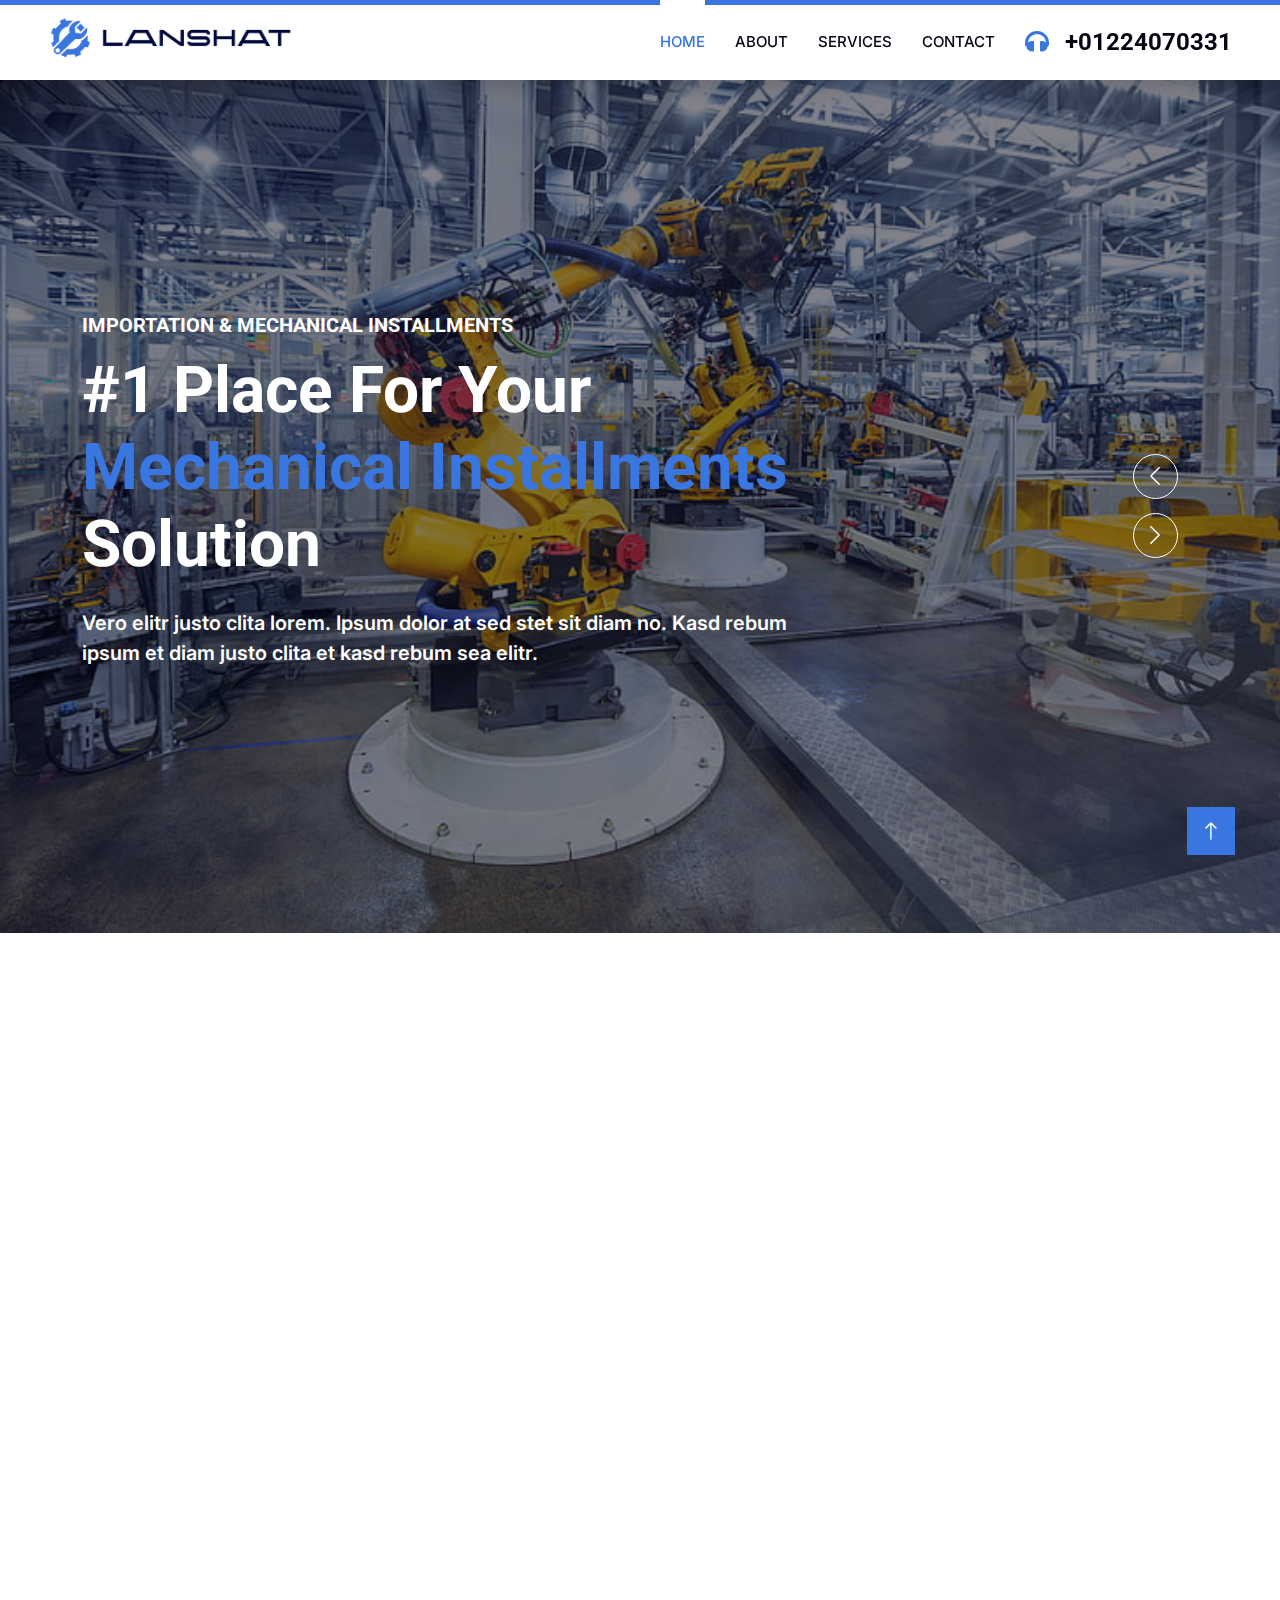
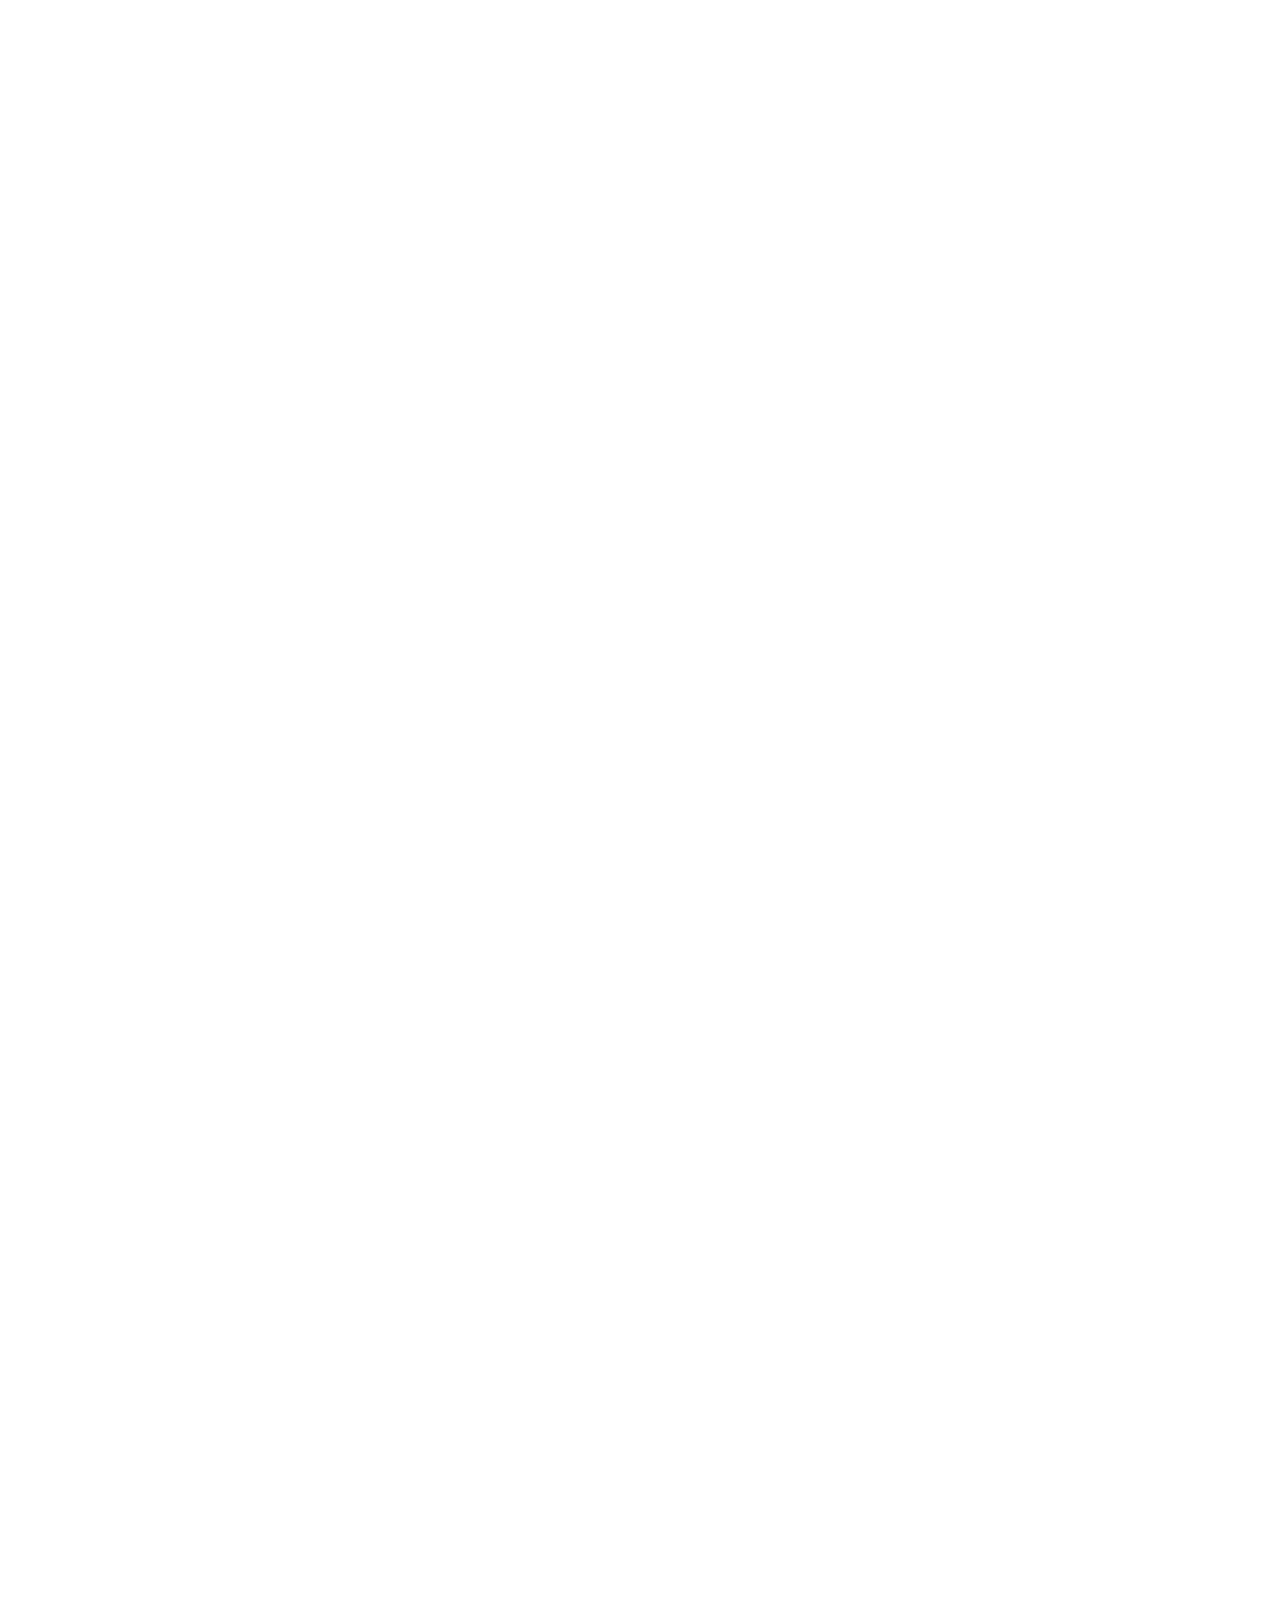
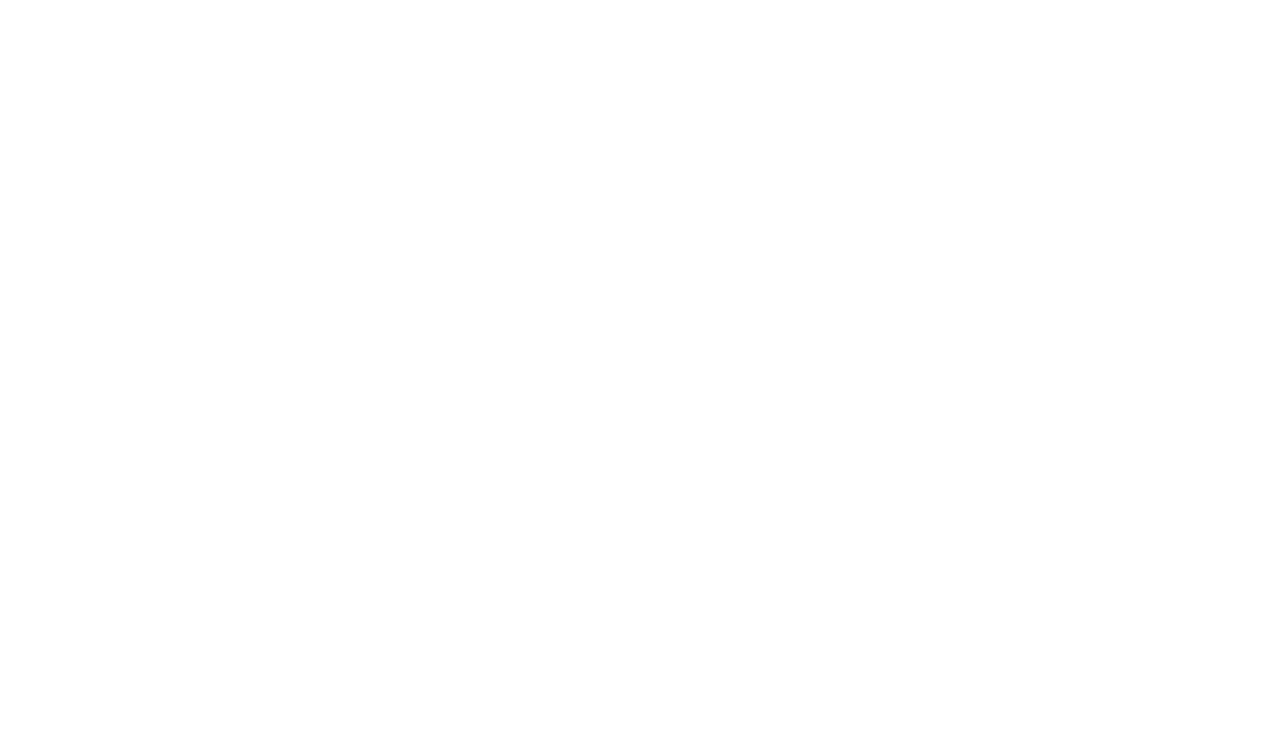
<file: index.html>
<!DOCTYPE html>
<html lang="en">

<head>
    <meta charset="utf-8">
    <link href="img/image-removebg-preview.png" rel="apple-touch-icon">
    <link href="img/image-removebg-preview.png" rel="icon">
    <title>Lanshat</title>
    <meta content="width=device-width, initial-scale=1.0" name="viewport">
    <meta content="" name="keywords">
    <meta content="" name="description">

    <!-- Favicon -->
    <link href="img/icon.ico" rel="icon">

    <!-- Google Web Fonts -->
    <link rel="preconnect" href="https://fonts.googleapis.com">
    <link rel="preconnect" href="https://fonts.gstatic.com" crossorigin>
    <link href="https://fonts.googleapis.com/css2?family=Inter:wght@400;600&family=Roboto:wght@500;700&display=swap" rel="stylesheet">

    <!-- Icon Font Stylesheet -->
    
    
    <link href="css/all.min.css" rel="stylesheet">
    <link href="css/all.css" rel="stylesheet">
    <link href="https://cdnjs.cloudflare.com/ajax/libs/font-awesome/5.10.0/css/all.min.css" rel="stylesheet">
    <link href="https://cdn.jsdelivr.net/npm/bootstrap-icons@1.4.1/font/bootstrap-icons.css" rel="stylesheet">

    <!-- Libraries Stylesheet -->
    <link href="lib/animate/animate.min.css" rel="stylesheet">
    <link href="lib/owlcarousel/assets/owl.carousel.min.css" rel="stylesheet">

    <!-- Customized Bootstrap Stylesheet -->
    <link href="css/bootstrap.min.css" rel="stylesheet">

    <!-- Template Stylesheet -->
    <link href="css/style.css" rel="stylesheet">
</head>

<body>
    <!-- Spinner Start -->
    <div id="spinner" class="show bg-white position-fixed translate-middle w-100 vh-100 top-50 start-50 d-flex align-items-center justify-content-center">
        <div class="spinner-grow text-primary" style="width: 3rem; height: 3rem;" role="status">
            <span class="sr-only">Loading...</span>
        </div>
    </div>
    <!-- Spinner End -->


    <!-- Navbar Start -->
    <nav class="navbar navbar-expand-lg bg-white navbar-light shadow border-top border-5 border-primary sticky-top p-0">
        <a href="index.html" class="navbar-brand bg-primary d-flex align-items-center px-4 px-lg-5">
            <h2 class="mb-2 text-white"><img src="img/LGO.png" style="width: 250px ;" alt=""></h2>
        </a>
        <button type="button" class="navbar-toggler me-4" data-bs-toggle="collapse" data-bs-target="#navbarCollapse">
            <span class="navbar-toggler-icon"></span>
        </button>
        <div class="collapse navbar-collapse" id="navbarCollapse">
            <div class="navbar-nav ms-auto p-4 p-lg-0">
                <a href="index.html" class="nav-item nav-link active">Home</a>
                <a href="about.html" class="nav-item nav-link">About</a>
                <a href="service.html" class="nav-item nav-link">Services</a>
                <!-- <div class="nav-item dropdown">
                    <div class="dropdown-menu fade-up m-0">
                        <a href="price.html" class="dropdown-item">Pricing Plan</a>
                        <a href="feature.html" class="dropdown-item">Features</a>
                        <a href="quote.html" class="dropdown-item">Free Quote</a>
                        <a href="team.html" class="dropdown-item">Our Team</a>
                        <a href="testimonial.html" class="dropdown-item">Testimonial</a>
                        <a href="404.html" class="dropdown-item">404 Page</a>
                    </div>
                </div> -->
                <a href="contact.html" class="nav-item nav-link">Contact</a>
            </div>
            <h4 class="m-0 pe-lg-5 d-none d-lg-block"><i class="fa fa-headphones text-primary me-3"></i>+01224070331</h4>
        </div>
    </nav>
    <!-- Navbar End -->


    <!-- Carousel Start -->
    <div class="container-fluid p-0 pb-5">
        <div class="owl-carousel header-carousel position-relative mb-5">
            <div class="owl-carousel-item position-relative">
                <img class="img-fluid" src="img/robot-machine1.jpg" alt=" this image is not visible due to your issue">
                <div class="position-absolute top-0 start-0 w-100 h-100 d-flex align-items-center" style="background: rgba(6, 3, 21, .5);">
                    <div class="container">
                        <div class="row justify-content-start">
                            <div class="col-10 col-lg-8">
                                <h5 class="text-white text-uppercase mb-3 animated slideInDown">Importation & Mechanical Installments</h5>
                                <h1 class="display-3 text-white animated slideInDown mb-4">#1 Place For Your <span class="text-primary">Mechanical Installments</span> Solution</h1>
                                <p class="fs-5 fw-medium text-white mb-4 pb-2">Vero elitr justo clita lorem. Ipsum dolor at sed stet sit diam no. Kasd rebum ipsum et diam justo clita et kasd rebum sea elitr.</p>
                                <!-- <a href="" class="btn btn-primary py-md-3 px-md-5 me-3 animated slideInLeft">Read More</a>    
                                <a href="" class="btn btn-secondary py-md-3 px-md-5 animated slideInRight">Free Quote</a> -->
                            </div>
                        </div>
                    </div>
                </div>
            </div>
            <div class="owl-carousel-item position-relative">
                <img class="img-fluid" src="img/Main-Exports-Of-Egypt.jpg" alt="this image is not visible due to your browser issue not my code... my code is clean ">
                <div class="position-absolute top-0 start-0 w-100 h-100 d-flex align-items-center" style="background: rgba(6, 3, 21, .5);">
                    <div class="container">
                        <div class="row justify-content-start">
                            <div class="col-10 col-lg-8">
                                <h5 class="text-white text-uppercase mb-3 animated slideInDown">Importation & Mechanical Installments</h5>
                                <h1 class="display-3 text-white animated slideInDown mb-4">#1 Place For Your <span class="text-primary">Importation</span> Solution</h1>
                                <p class="fs-5 fw-medium text-white mb-4 pb-2">Vero elitr justo clita lorem. Ipsum dolor at sed stet sit diam no. Kasd rebum ipsum et diam justo clita et kasd rebum sea elitr.</p>
                                <!-- <a href="" class="btn btn-primary py-md-3 px-md-5 me-3 animated slideInLeft">Read More</a>
                                <a href="" class="btn btn-secondary py-md-3 px-md-5 animated slideInRight">Free Quote</a> -->
                            </div>
                        </div>
                    </div>
                </div>
            </div>
            
        </div>
    </div>
    <!-- Carousel End -->


    <!-- About Start -->
    <div class="container-fluid overflow-hidden py-5 px-lg-0">
        <div class="container about py-5 px-lg-0">
            <div class="row g-5 mx-lg-0">
                <div class="col-lg-6 ps-lg-0 wow fadeInLeft" data-wow-delay="0.1s" style="min-height: 400px;">
                    <div class="position-relative h-100">
                        <img class="position-absolute img-fluid w-100 h-100" src="img/wp1892690.jpg" style="object-fit: cover;" alt="">
                    </div>
                </div>
                <div class="col-lg-6 about-text wow fadeInUp" data-wow-delay="0.3s">
                    <h6 class="text-secondary text-uppercase mb-3">About Us</h6>
                    <h1 class="mb-5">Efficient Importation and Mechanical Installations Solutions</h1>
                    <p class="mb-5">Welcome to Lanshat, your dedicated partner for streamlined importation and precision mechanical installations. Our focus is on delivering top-notch solutions for the import of machinery equipment and complete factory lines.</p>
                    <div class="row g-4 mb-5">
                        <div class="col-sm-6 wow fadeIn" data-wow-delay="0.5s">
                            <i class="fa fa-globe fa-3x text-primary mb-3 " ></i>
                            <h5>Global Coverage</h5>
                            <p class="m-0">Benefit from our global coverage that extends to all corners of the world</p>
                        </div>
                        <div class="col-sm-6 wow fadeIn" data-wow-delay="0.7s">
                            <i class="fa-solid fa-ship fa-3x text-primary mb-3 "></i>
                            <h5>Importation Expertise:</h5>
                            <p class="m-0">Benefit from Lanshat's expertise in importing machinery equipment and complete factory lines.</p>
                        </div>
                    </div>
                    <div class="row g-4 mb-5">
                        <div class="col-sm-6 wow fadeIn" data-wow-delay="0.5s">
                            <i class="fa-solid fa-gears fa-3x text-primary mb-3" ></i>
                            <h5>Mechanical Installations</h5>
                            <p class="m-0">Experience precision in every detail with Lanshat's mechanical installations. Our skilled team ensures flawless setup, optimization, and complete factory line installations. </p>
                        </div>
                        <div class="col-sm-6 wow fadeIn" data-wow-delay="0.7s">
                            <i class="fa-solid fa-truck-fast fa-3x text-primary mb-3" ></i>
                            <h5>Logistics Solutions:</h5>
                            <p class="m-0">Benefit from Lanshat's expertise in importing machinery equipment and complete factory lines.</p>
                        </div>
                    </div>
                </div>
            </div>
        </div>
    </div>
    <!-- About End -->




    <!-- Service Start -->
    <div class="container-xxl py-5">
        <div class="container py-5">
            <div class="text-center wow fadeInUp" data-wow-delay="0.1s">
                <h6 class="text-secondary text-uppercase">Our Products</h6>
                <h1 class="mb-5">Explore Our Latest Products </h1>
            </div>
            <div class="row g-4">
                <div class="col-md-6 col-lg-4 wow fadeInUp" data-wow-delay="0.3s">
                    <div class="service-item p-4">
                        <div class="overflow-hidden mb-4">
                            <img class="img-fluid" src="img/oil.jpg" alt="">
                        </div>
                        <h4 class="mb-3">Chemical Machines</h4>
                        <p>Stet stet justo dolor sed duo. Ut clita sea sit ipsum diam lorem diam.</p>
                        <a class="btn-slide mt-2" href="./chemical-machines.html"><i class="fa fa-arrow-right"></i><span>Read More</span></a>
                    </div>
                </div>
                <div class="col-md-6 col-lg-4 wow fadeInUp" data-wow-delay="0.5s">
                    <div class="service-item p-4">
                        <div class="overflow-hidden mb-4">
                            <img class="img-fluid" src="img/R.jpg" alt="">
                        </div>
                        <h4 class="mb-3">Farming Machines</h4>
                        <p>Stet stet justo dolor sed duo. Ut clita sea sit ipsum diam lorem diam.</p>
                        <a class="btn-slide mt-2" href="./farming-machines.html"><i class="fa fa-arrow-right"></i><span>Read More</span></a>
                    </div>
                </div>
                <div class="col-md-6 col-lg-4 wow fadeInUp" data-wow-delay="0.7s">
                    <div class="service-item p-4">
                        <div class="overflow-hidden mb-4">
                            <img class="img-fluid" src="img/service-3.jpg" alt="">
                        </div>
                        <h4 class="mb-3">Factory Machines</h4>
                        <p>Stet stet justo dolor sed duo. Ut clita sea sit ipsum diam lorem diam.</p>
                        <a class="btn-slide mt-2" href="./factory-machines.html"><i class="fa fa-arrow-right"></i><span>Read More</span></a>
                    </div>
                </div>
                <!-- <div class="col-md-6 col-lg-4 wow fadeInUp" data-wow-delay="0.3s">
                    <div class="service-item p-4">
                        <div class="overflow-hidden mb-4">
                            <img class="img-fluid" src="img/service-4.jpg" alt="">
                        </div> -->
                        <!-- <h4 class="mb-3">Machines</h4>
                        <p>Stet stet justo dolor sed duo. Ut clita sea sit ipsum diam lorem diam.</p>
                        <a class="btn-slide mt-2" href=""><i class="fa fa-arrow-right"></i><span>Read More</span></a>
                    </div>
                </div>
                <div class="col-md-6 col-lg-4 wow fadeInUp" data-wow-delay="0.5s">
                    <div class="service-item p-4">
                        <div class="overflow-hidden mb-4">
                            <img class="img-fluid" src="img/service-5.jpg" alt=""> -->
                        <!-- </div> -->
                        <!-- <h4 class="mb-3">Customs Clearance</h4>
                        <p>Stet stet justo dolor sed duo. Ut clita sea sit ipsum diam lorem diam.</p>
                        <a class="btn-slide mt-2" href=""><i class="fa fa-arrow-right"></i><span>Read More</span></a>
                    </div>
                </div>
                <div class="col-md-6 col-lg-4 wow fadeInUp" data-wow-delay="0.7s">
                    <div class="service-item p-4">
                        <div class="overflow-hidden mb-4">
                            <img class="img-fluid" src="img/service-6.jpg" alt="">
                        </div>
                        <h4 class="mb-3">Warehouse Solutions</h4>
                        <p>Stet stet justo dolor sed duo. Ut clita sea sit ipsum diam lorem diam.</p>
                        <a class="btn-slide mt-2" href=""><i class="fa fa-arrow-right"></i><span>Read More</span></a>
                    </div>
                </div> -->
            </div>
        </div>
    </div>
    <!-- Service End -->


    <!-- Feature Start -->
    <!-- <div class="container-fluid overflow-hidden py-5 px-lg-0">
        <div class="container feature py-5 px-lg-0">
            <div class="row g-5 mx-lg-0">
                <div class="col-lg-6 feature-text wow fadeInUp" data-wow-delay="0.1s">
                    <h6 class="text-secondary text-uppercase mb-3">Our Features</h6>
                    <h1 class="mb-5">We Are Trusted Logistics Company Since 1990</h1>
                    <div class="d-flex mb-5 wow fadeInUp" data-wow-delay="0.3s">
                        <i class="fa fa-globe text-primary fa-3x flex-shrink-0"></i>
                        <div class="ms-4">
                            <h5>Worldwide Service</h5>
                            <p class="mb-0">Diam dolor ipsum sit amet eos erat ipsum lorem sed stet lorem sit clita duo justo magna erat amet</p>
                        </div>
                    </div>
                    <div class="d-flex mb-5 wow fadeIn" data-wow-delay="0.5s">
                        <i class="fa fa-shipping-fast text-primary fa-3x flex-shrink-0"></i>
                        <div class="ms-4">
                            <h5>On Time Delivery</h5>
                            <p class="mb-0">Diam dolor ipsum sit amet eos erat ipsum lorem sed stet lorem sit clita duo justo magna erat amet</p>
                        </div>
                    </div>
                    <div class="d-flex mb-0 wow fadeInUp" data-wow-delay="0.7s">
                        <i class="fa fa-headphones text-primary fa-3x flex-shrink-0"></i>
                        <div class="ms-4">
                            <h5>24/7 Telephone Support</h5>
                            <p class="mb-0">Diam dolor ipsum sit amet eos erat ipsum lorem sed stet lorem sit clita duo justo magna erat amet</p>
                        </div>
                    </div>
                </div>
                <div class="col-lg-6 pe-lg-0 wow fadeInRight" data-wow-delay="0.1s" style="min-height: 400px;">
                    <div class="position-relative h-100">
                        <img class="position-absolute img-fluid w-100 h-100" src="img/feature.jpg" style="object-fit: cover;" alt="">
                    </div>
                </div>
            </div>
        </div>
    </div> -->
    <!-- Feature End -->



    <!-- Quote Start -->
    <div class="container-xxl py-5">
        <div class="container py-5">
            <div class="row g-5 align-items-center">
                <div class="col-lg-5 wow fadeInUp" data-wow-delay="0.1s">
                    <h6 class="text-secondary text-uppercase mb-3">Get A Quote</h6>
                    <h1 class="mb-5">Request A Free Quote!</h1>
                    <p class="mb-5">Tempor erat elitr rebum at clita. Diam dolor diam ipsum sit. Aliqu diam amet diam et eos. Clita erat ipsum et lorem et sit, sed stet lorem sit clita duo justo erat amet</p>
                    <div class="d-flex align-items-center">
                        <i class="fa fa-headphones fa-2x flex-shrink-0 bg-primary p-3 text-white"></i>
                        <div class="ps-4">
                            <h6>Call for any query!</h6>
                            <h3 class="text-primary m-0">+012 345 6789</h3>
                        </div>
                    </div>
                </div>
                <div class="col-lg-7">
                    <div class="bg-light text-center p-5 wow fadeIn" data-wow-delay="0.5s">
                        <form>
                            <div class="row g-3">
                                <div class="col-12 col-sm-6">
                                    <input type="text" class="form-control border-0" placeholder="Your Name" style="height: 55px;">
                                </div>
                                <div class="col-12 col-sm-6">
                                    <input type="email" class="form-control border-0" placeholder="Your Email" style="height: 55px;">
                                </div>
                                <div class="col-12 col-sm-6">
                                    <input type="text" class="form-control border-0" placeholder="Your Mobile" style="height: 55px;">
                                </div>
                                <div class="col-12 col-sm-6">
                                    <select class="form-select border-0" style="height: 55px;">
                                        <option selected>Select an Option</option>
                                        <option value="1">Chemical Machines</option>
                                        <option value="2">Farming Machines</option>
                                        <option value="3">Factory Machines</option>
                                    </select>
                                </div>
                                <div class="col-12">
                                    <textarea class="form-control border-0" placeholder="Special Note"></textarea>
                                </div>
                                <div class="col-12">
                                    <button class="btn btn-primary w-100 py-3" type="submit">Submit</button>
                                </div>
                            </div>
                        </form>
                    </div>
                </div>
            </div>
        </div>
    </div>
    <!-- Quote End -->



    <!-- Footer Start -->
    <div class="container-fluid bg-dark text-light footer pt-5 wow fadeIn" data-wow-delay="0.1s" style="margin-top: 6rem;">
        <div class="container py-5">
            <div class="row g-5">
                <div class="col-lg-3 col-md-6">
                    <h4 class="text-light mb-4">Address</h4>
                    <p class="mb-2"><i class="fa fa-map-marker-alt me-3"></i>17-Aqaba-Street, Alexandria, Egypt</p>
                    <p class="mb-2"><i class="fa fa-phone-alt me-3"></i>+201224070331</p>
                    <p class="mb-2"><i class="fa fa-envelope me-3"></i>lanshat@yahoo.com</p>
                    <div class="d-flex pt-2">
                        <a class="btn btn-outline-light btn-social" href=""><i class="fab fa-twitter"></i></a>
                        <a class="btn btn-outline-light btn-social" href="https://www.facebook.com/Lanshat/"><i class="fab fa-facebook-f"></i></a>
                        <a class="btn btn-outline-light btn-social" href=""><i class="fab fa-youtube"></i></a>
                        <a class="btn btn-outline-light btn-social" href=""><i class="fab fa-linkedin-in"></i></a>
                    </div>
                </div>
                <div class="col-lg-3 col-md-6">
                    <h4 class="text-light mb-4">Products</h4>
                    <a class="btn btn-link" href="./Machine-1.html">Chemical Machines</a>
                    <a class="btn btn-link" href="./Machine-2.html">Farming Machines</a>
                    <a class="btn btn-link" href="./Machine-3.html">Factory Machines</a>
                    <!-- <a class="btn btn-link" href="">Logistic Solutions</a>
                    <a class="btn btn-link" href="">Industry solutions</a> -->
                </div>
                <div class="col-lg-3 col-md-6">
                    <h4 class="text-light mb-4">Quick Links</h4>
                    <a class="btn btn-link" href="./about.html">About Us</a>
                    <a class="btn btn-link" href="./contact.html">Contact Us</a>
                    <a class="btn btn-link" href="./service.html">Our Services</a>
                </div>
                <!-- <div class="col-lg-3 col-md-6">
                    <h4 class="text-light mb-4">Newsletter</h4>
                    <p>Dolor amet sit justo amet elitr clita ipsum elitr est.</p>
                    <div class="position-relative mx-auto" style="max-width: 400px;">
                        <input class="form-control border-0 w-100 py-3 ps-4 pe-5" type="text" placeholder="Your email">
                        <button type="button" class="btn btn-primary py-2 position-absolute top-0 end-0 mt-2 me-2">SignUp</button>
                    </div>
                </div> -->
            </div>
        </div>
        <div class="container">
            <div class="copyright">
                <div class="row">
                    <div class="col-md-6 text-center text-md-start mb-3 mb-md-0">
                        &copy; <a class="border-bottom" href="#" style="color: rgb('58,118,223');">Lanshat</a>, All Right Reserved.
                    </div>
                </div>
            </div>
        </div>
    </div>
    <!-- Footer End -->


    <!-- Back to Top -->
    <a href="#" class="btn btn-lg btn-primary btn-lg-square rounded-0 back-to-top"><i class="bi bi-arrow-up"></i></a>


    <!-- JavaScript Libraries -->
    <script src="https://code.jquery.com/jquery-3.4.1.min.js"></script>
    <script src="https://cdn.jsdelivr.net/npm/bootstrap@5.0.0/dist/js/bootstrap.bundle.min.js"></script>
    <script src="lib/wow/wow.min.js"></script>
    <script src="lib/easing/easing.min.js"></script>
    <script src="lib/waypoints/waypoints.min.js"></script>
    <script src="lib/counterup/counterup.min.js"></script>
    <script src="lib/owlcarousel/owl.carousel.min.js"></script>

    <!-- Template Javascript -->
    <script src="js/main.js"></script>
</body>

</html>
</file>
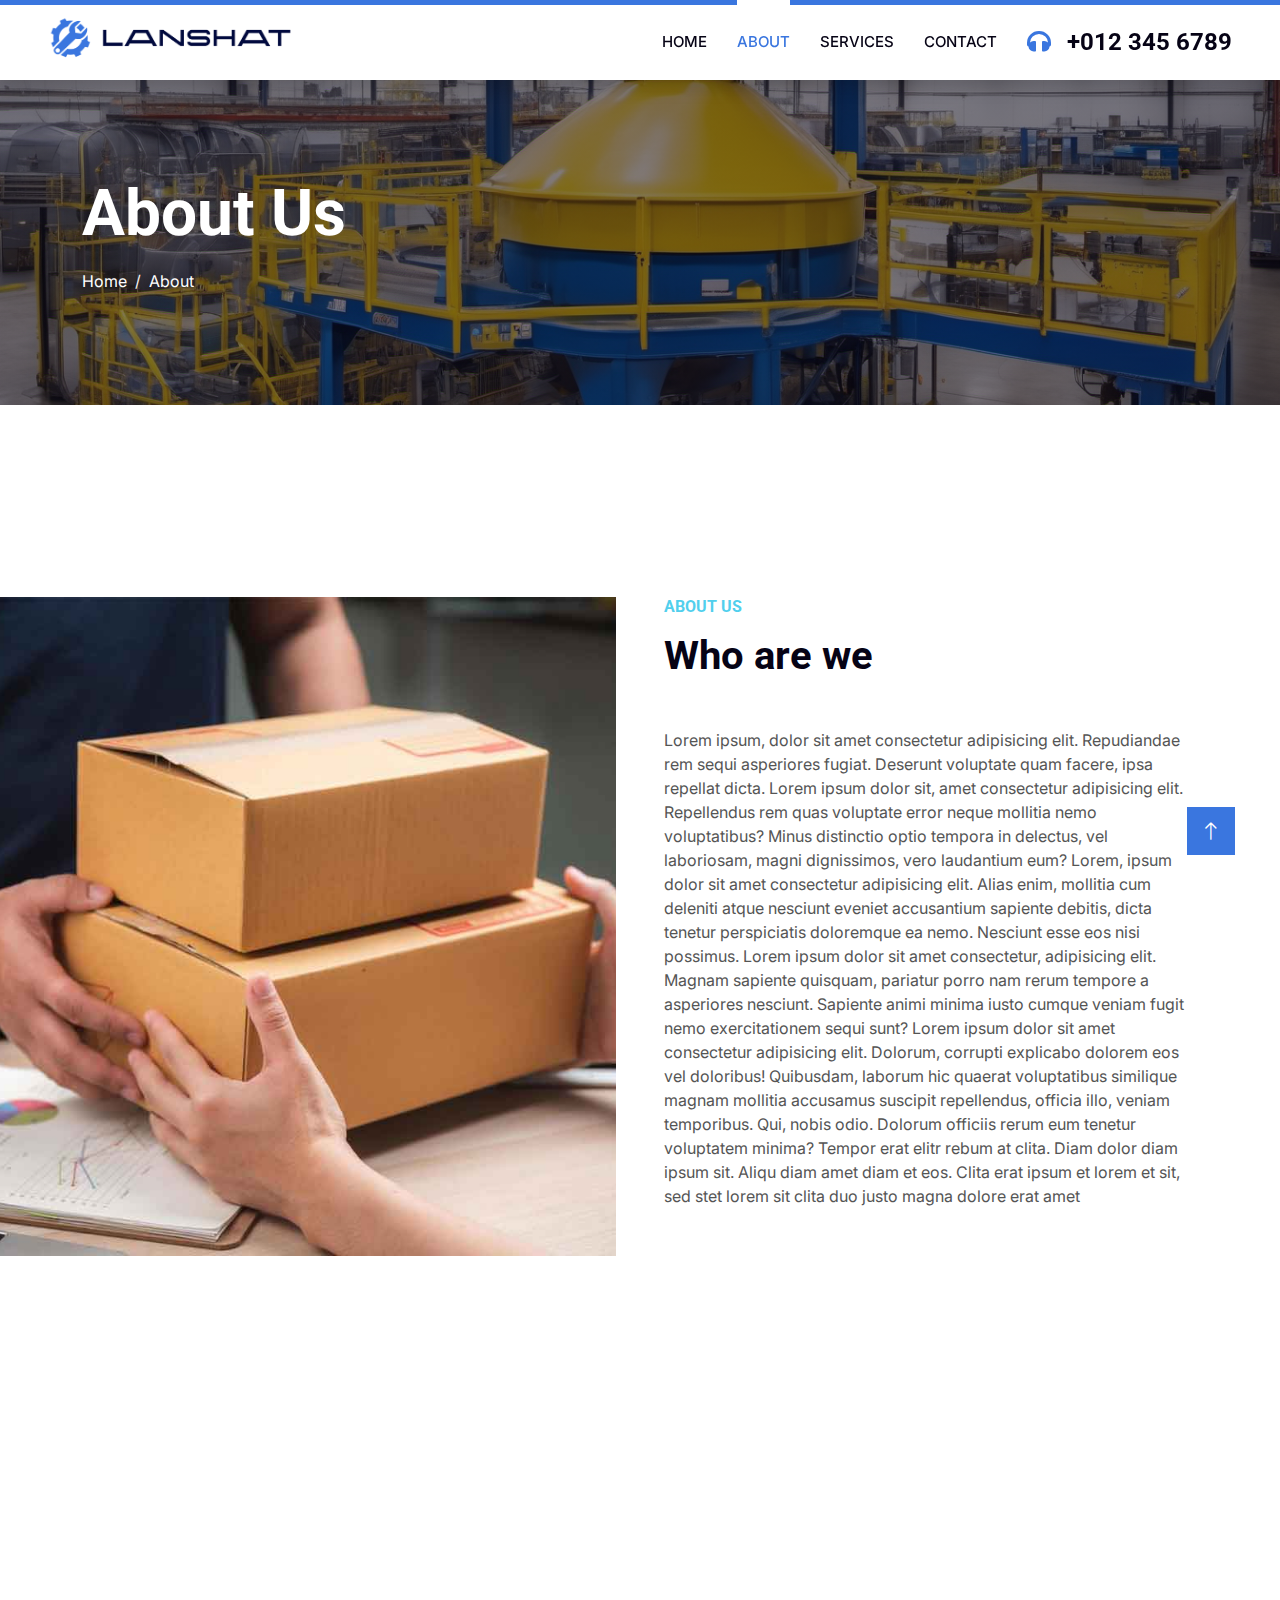
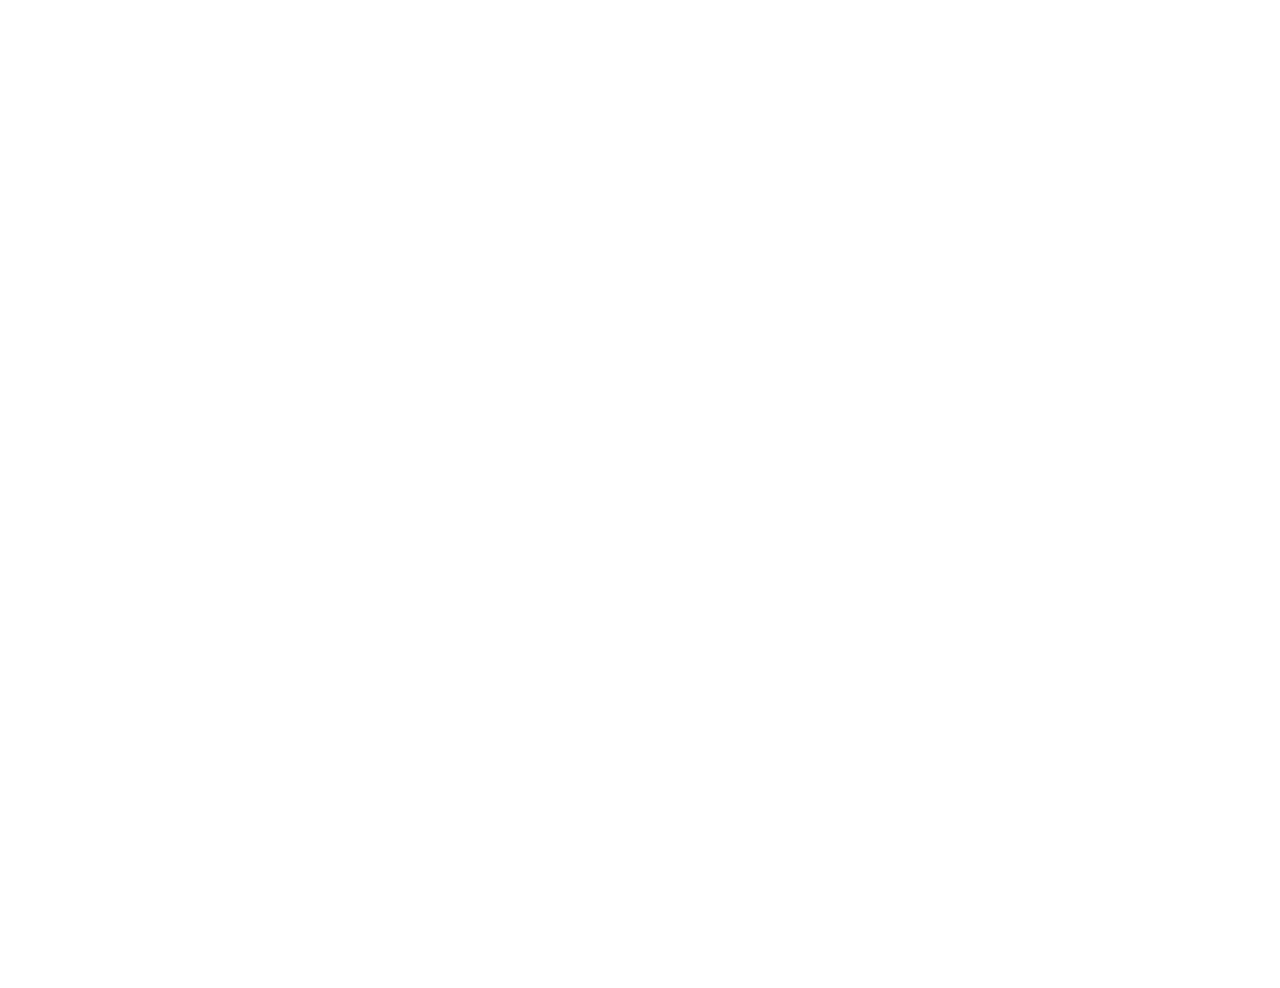
<file: about.html>
<!DOCTYPE html>
<html lang="en">

<head>
    <meta charset="utf-8">
    <title>Lanshat - Shipping Company Website Template</title>
    <meta content="width=device-width, initial-scale=1.0" name="viewport">
    <meta content="" name="keywords">
    <meta content="" name="description">

    <!-- Favicon -->
    <link href="img/favicon.ico" rel="icon">

    <!-- Google Web Fonts -->
    <link rel="preconnect" href="https://fonts.googleapis.com">
    <link rel="preconnect" href="https://fonts.gstatic.com" crossorigin>
    <link href="https://fonts.googleapis.com/css2?family=Inter:wght@400;600&family=Roboto:wght@500;700&display=swap" rel="stylesheet">

    <!-- Icon Font Stylesheet -->
    <link href="https://cdnjs.cloudflare.com/ajax/libs/font-awesome/5.10.0/css/all.min.css" rel="stylesheet">
    <link href="https://cdn.jsdelivr.net/npm/bootstrap-icons@1.4.1/font/bootstrap-icons.css" rel="stylesheet">

    <!-- Libraries Stylesheet -->
    <link href="lib/animate/animate.min.css" rel="stylesheet">
    <link href="lib/owlcarousel/assets/owl.carousel.min.css" rel="stylesheet">

    <!-- Customized Bootstrap Stylesheet -->
    <link href="css/bootstrap.min.css" rel="stylesheet">

    <!-- Template Stylesheet -->
    <link href="css/style.css" rel="stylesheet">
</head>

<body>
    <!-- Spinner Start -->
    <div id="spinner" class="show bg-white position-fixed translate-middle w-100 vh-100 top-50 start-50 d-flex align-items-center justify-content-center">
        <div class="spinner-grow text-primary" style="width: 3rem; height: 3rem;" role="status">
            <span class="sr-only">Loading...</span>
        </div>
    </div>
    <!-- Spinner End -->


    <!-- Navbar Start -->
    <nav class="navbar navbar-expand-lg bg-white navbar-light shadow border-top border-5 border-primary sticky-top p-0">
        <a href="index.html" class="navbar-brand bg-primary d-flex align-items-center px-4 px-lg-5">
            <h2 class="mb-2 text-white"><img src="img/LGO.png" style="width: 250px ;" alt=""></h2>
        </a>
        <button type="button" class="navbar-toggler me-4" data-bs-toggle="collapse" data-bs-target="#navbarCollapse">
            <span class="navbar-toggler-icon"></span>
        </button>
        <div class="collapse navbar-collapse" id="navbarCollapse">
            <div class="navbar-nav ms-auto p-4 p-lg-0">
                <a href="index.html" class="nav-item nav-link">Home</a>
                <a href="about.html" class="nav-item nav-link active">About</a>
                <a href="service.html" class="nav-item nav-link">Services</a>
                <div class="nav-item dropdown">
                    
                    <div class="dropdown-menu fade-up m-0">
                        <a href="price.html" class="dropdown-item">Pricing Plan</a>
                        <a href="feature.html" class="dropdown-item">Features</a>
                        <a href="quote.html" class="dropdown-item">Free Quote</a>
                        <a href="team.html" class="dropdown-item">Our Team</a>
                        <a href="testimonial.html" class="dropdown-item">Testimonial</a>
                        <a href="404.html" class="dropdown-item">404 Page</a>
                    </div>
                </div>
                <a href="contact.html" class="nav-item nav-link">Contact</a>
            </div>
            <h4 class="m-0 pe-lg-5 d-none d-lg-block"><i class="fa fa-headphones text-primary me-3"></i>+012 345 6789</h4>
        </div>
    </nav>
    <!-- Navbar End -->


    <!-- Page Header Start -->
    <div class="container-fluid page-header py-5" style="margin-bottom: 6rem;">
        <div class="container py-5">
            <h1 class="display-3 text-white mb-3 animated slideInDown">About Us</h1>
            <nav aria-label="breadcrumb animated slideInDown">
                <ol class="breadcrumb">
                    <li class="breadcrumb-item"><a class="text-white" href="#">Home</a></li>
                    <!-- <li class="breadcrumb-item"><a class="text-white" href="#">Pages</a></li> -->
                    <li class="breadcrumb-item text-white active" aria-current="page">About</li>
                </ol>
            </nav>
        </div>
    </div>
    <!-- Page Header End -->


    <!-- About Start -->
    <div class="container-fluid overflow-hidden py-5 px-lg-0">
        <div class="container about py-5 px-lg-0">
            <div class="row g-5 mx-lg-0">
                <div class="col-lg-6 ps-lg-0 wow fadeInLeft" data-wow-delay="0.1s" style="min-height: 400px;">
                    <div class="position-relative h-100">
                        <img class="position-absolute img-fluid w-100 h-100" src="img/about.jpg" style="object-fit: cover;" alt="">
                    </div>
                </div>
                <div class="col-lg-6 about-text wow fadeInUp" data-wow-delay="0.3s">
                    <h6 class="text-secondary text-uppercase mb-3">About Us</h6>
                    <h1 class="mb-5">Who are we</h1>
                    <p class="mb-5">Lorem ipsum, dolor sit amet consectetur adipisicing elit. Repudiandae rem sequi asperiores fugiat. Deserunt voluptate quam facere, ipsa repellat dicta. Lorem ipsum dolor sit, amet consectetur adipisicing elit. Repellendus rem quas voluptate error neque mollitia nemo voluptatibus? Minus distinctio optio tempora in delectus, vel laboriosam, magni dignissimos, vero laudantium eum? Lorem, ipsum dolor sit amet consectetur adipisicing elit. Alias enim, mollitia cum deleniti atque nesciunt eveniet accusantium sapiente debitis, dicta tenetur perspiciatis doloremque ea nemo. Nesciunt esse eos nisi possimus. Lorem ipsum dolor sit amet consectetur, adipisicing elit. Magnam sapiente quisquam, pariatur porro nam rerum tempore a asperiores nesciunt. Sapiente animi minima iusto cumque veniam fugit nemo exercitationem sequi sunt? Lorem ipsum dolor sit amet consectetur adipisicing elit. Dolorum, corrupti explicabo dolorem eos vel doloribus! Quibusdam, laborum hic quaerat voluptatibus similique magnam mollitia accusamus suscipit repellendus, officia illo, veniam temporibus. Qui, nobis odio. Dolorum officiis rerum eum tenetur voluptatem minima? Tempor erat elitr rebum at clita. Diam dolor diam ipsum sit. Aliqu diam amet diam et eos. Clita erat ipsum et lorem et sit, sed stet lorem sit clita duo justo magna dolore erat amet</p>
                    <!-- <div class="row g-4 mb-5">
                        <div class="col-sm-6 wow fadeIn" data-wow-delay="0.5s">
                            <i class="fa fa-globe fa-3x text-primary mb-3"></i>
                            <h5>Global Coverage</h5>
                            <p class="m-0">Stet stet justo dolor sed duo. Ut clita sea sit ipsum diam lorem diam justo.</p>
                        </div>
                        <div class="col-sm-6 wow fadeIn" data-wow-delay="0.7s">
                            <i class="fa fa-shipping-fast fa-3x text-primary mb-3"></i>
                            <h5>On Time Delivery</h5>
                            <p class="m-0">Stet stet justo dolor sed duo. Ut clita sea sit ipsum diam lorem diam justo.</p>
                        </div>
                    </div> -->
                </div>
            </div>
        </div>
    </div>
    <!-- About End -->


    <!-- Fact Start -->
    <!-- <div class="container-xxl py-5">
        <div class="container py-5">
            <div class="row g-5">
                <div class="col-lg-6 wow fadeInUp" data-wow-delay="0.1s">
                    <h6 class="text-secondary text-uppercase mb-3">Some Facts</h6>
                    <h1 class="mb-5">#1 Place To Manage All Of Your Shipments</h1>
                    <p class="mb-5">Tempor erat elitr rebum at clita. Diam dolor diam ipsum sit. Aliqu diam amet diam et eos. Clita erat ipsum et lorem et sit, sed stet lorem sit clita duo justo magna dolore erat amet</p>
                    <div class="d-flex align-items-center">
                        <i class="fa fa-headphones fa-2x flex-shrink-0 bg-primary p-3 text-white"></i>
                        <div class="ps-4">
                            <h6>Call for any query!</h6>
                            <h3 class="text-primary m-0">+012 345 6789</h3>
                        </div>
                    </div>
                </div>
                <div class="col-lg-6">
                    <div class="row g-4 align-items-center">
                        <div class="col-sm-6">
                            <div class="bg-primary p-4 mb-4 wow fadeIn" data-wow-delay="0.3s">
                                <i class="fa fa-users fa-2x text-white mb-3"></i>
                                <h2 class="text-white mb-2" data-toggle="counter-up">1234</h2>
                                <p class="text-white mb-0">Happy Clients</p>
                            </div>
                            <div class="bg-secondary p-4 wow fadeIn" data-wow-delay="0.5s">
                                <i class="fa fa-ship fa-2x text-white mb-3"></i>
                                <h2 class="text-white mb-2" data-toggle="counter-up">1234</h2>
                                <p class="text-white mb-0">Complete Shipments</p>
                            </div>
                        </div>
                        <div class="col-sm-6">
                            <div class="bg-success p-4 wow fadeIn" data-wow-delay="0.7s">
                                <i class="fa fa-star fa-2x text-white mb-3"></i>
                                <h2 class="text-white mb-2" data-toggle="counter-up">1234</h2>
                                <p class="text-white mb-0">Customer Reviews</p>
                            </div>
                        </div>
                    </div>
                </div>
            </div>
        </div>
    </div>
    Fact End -->


    <!-- Feature Start -->
    <div class="container-fluid overflow-hidden py-5 px-lg-0">
        <div class="container feature py-5 px-lg-0">
            <div class="row g-5 mx-lg-0">
                <div class="col-lg-6 feature-text wow fadeInUp" data-wow-delay="0.1s">
                    <h6 class="text-secondary text-uppercase mb-3">Our Features</h6>
                    <h1 class="mb-5">We Are Trusted Logistics Company Since 1990</h1>
                    <div class="d-flex mb-5 wow fadeInUp" data-wow-delay="0.3s">
                        <i class="fa fa-globe text-primary fa-3x flex-shrink-0"></i>
                        <div class="ms-4">
                            <h5>Worldwide Service</h5>
                            <p class="mb-0">Diam dolor ipsum sit amet eos erat ipsum lorem sed stet lorem sit clita duo justo magna erat amet</p>
                        </div>
                    </div>
                    <div class="d-flex mb-5 wow fadeIn" data-wow-delay="0.5s">
                        <i class="fa fa-shipping-fast text-primary fa-3x flex-shrink-0"></i>
                        <div class="ms-4">
                            <h5>On Time Delivery</h5>
                            <p class="mb-0">Diam dolor ipsum sit amet eos erat ipsum lorem sed stet lorem sit clita duo justo magna erat amet</p>
                        </div>
                    </div>
                    <div class="d-flex mb-0 wow fadeInUp" data-wow-delay="0.7s">
                        <i class="fa fa-headphones text-primary fa-3x flex-shrink-0"></i>
                        <div class="ms-4">
                            <h5>24/7 Telephone Support</h5>
                            <p class="mb-0">Diam dolor ipsum sit amet eos erat ipsum lorem sed stet lorem sit clita duo justo magna erat amet</p>
                        </div>
                    </div>
                </div>
                <div class="col-lg-6 pe-lg-0 wow fadeInRight" data-wow-delay="0.1s" style="min-height: 400px;">
                    <div class="position-relative h-100">
                        <img class="position-absolute img-fluid w-100 h-100" src="img/feature.jpg" style="object-fit: cover;" alt="">
                    </div>
                </div>
            </div>
        </div>
    </div>
    <!-- Feature End -->


    <!-- Team Start -->
    <!-- <div class="container-xxl py-5">
        <div class="container py-5">
            <div class="text-center wow fadeInUp" data-wow-delay="0.1s">
                <h6 class="text-secondary text-uppercase">Our Team</h6>
                <h1 class="mb-5">Expert Team Members</h1>
            </div>
            <div class="row g-4">
                <div class="col-lg-3 col-md-6 wow fadeInUp" data-wow-delay="0.3s">
                    <div class="team-item p-4">
                        <div class="overflow-hidden mb-4">
                            <img class="img-fluid" src="img/team-1.jpg" alt="">
                        </div>
                        <h5 class="mb-0">Full Name</h5>
                        <p>Designation</p>
                        <div class="btn-slide mt-1">
                            <i class="fa fa-share"></i>
                            <span>
                                <a href=""><i class="fab fa-facebook-f"></i></a>
                                <a href=""><i class="fab fa-twitter"></i></a>
                                <a href=""><i class="fab fa-instagram"></i></a>
                            </span>
                        </div>
                    </div>
                </div>
                <div class="col-lg-3 col-md-6 wow fadeInUp" data-wow-delay="0.5s">
                    <div class="team-item p-4">
                        <div class="overflow-hidden mb-4">
                            <img class="img-fluid" src="img/team-2.jpg" alt="">
                        </div>
                        <h5 class="mb-0">Full Name</h5>
                        <p>Designation</p>
                        <div class="btn-slide mt-1">
                            <i class="fa fa-share"></i>
                            <span>
                                <a href=""><i class="fab fa-facebook-f"></i></a>
                                <a href=""><i class="fab fa-twitter"></i></a>
                                <a href=""><i class="fab fa-instagram"></i></a>
                            </span>
                        </div>
                    </div>
                </div>
                <div class="col-lg-3 col-md-6 wow fadeInUp" data-wow-delay="0.7s">
                    <div class="team-item p-4">
                        <div class="overflow-hidden mb-4">
                            <img class="img-fluid" src="img/team-3.jpg" alt="">
                        </div>
                        <h5 class="mb-0">Full Name</h5>
                        <p>Designation</p>
                        <div class="btn-slide mt-1">
                            <i class="fa fa-share"></i>
                            <span>
                                <a href=""><i class="fab fa-facebook-f"></i></a>
                                <a href=""><i class="fab fa-twitter"></i></a>
                                <a href=""><i class="fab fa-instagram"></i></a>
                            </span>
                        </div>
                    </div>
                </div>
                <div class="col-lg-3 col-md-6 wow fadeInUp" data-wow-delay="0.9s">
                    <div class="team-item p-4">
                        <div class="overflow-hidden mb-4">
                            <img class="img-fluid" src="img/team-4.jpg" alt="">
                        </div>
                        <h5 class="mb-0">Full Name</h5>
                        <p>Designation</p>
                        <div class="btn-slide mt-1">
                            <i class="fa fa-share"></i>
                            <span>
                                <a href=""><i class="fab fa-facebook-f"></i></a>
                                <a href=""><i class="fab fa-twitter"></i></a>
                                <a href=""><i class="fab fa-instagram"></i></a>
                            </span>
                        </div>
                    </div>
                </div>
            </div>
        </div>
    </div> -->
    <!-- Team End -->
        

    <!-- Footer Start -->
    <div class="container-fluid bg-dark text-light footer pt-5 wow fadeIn" data-wow-delay="0.1s" style="margin-top: 6rem;">
        <div class="container py-5">
            <div class="row g-5">
                <div class="col-lg-3 col-md-6">
                    <h4 class="text-light mb-4">Address</h4>
                    <p class="mb-2"><i class="fa fa-map-marker-alt me-3"></i>17-Aqaba-Street, Alexandria, Egypt</p>
                    <p class="mb-2"><i class="fa fa-phone-alt me-3"></i>+201224070331</p>
                    <p class="mb-2"><i class="fa fa-envelope me-3"></i>lanshat@yahoo.com</p>
                    <div class="d-flex pt-2">
                        <a class="btn btn-outline-light btn-social" href=""><i class="fab fa-twitter"></i></a>
                        <a class="btn btn-outline-light btn-social" href="https://www.facebook.com/Lanshat/"><i class="fab fa-facebook-f"></i></a>
                        <a class="btn btn-outline-light btn-social" href=""><i class="fab fa-youtube"></i></a>
                        <a class="btn btn-outline-light btn-social" href=""><i class="fab fa-linkedin-in"></i></a>
                    </div>
                </div>
                <div class="col-lg-3 col-md-6">
                    <h4 class="text-light mb-4">Products</h4>
                    <a class="btn btn-link" href="./Machine-1.html">Chemical Machines</a>
                    <a class="btn btn-link" href="./Machine-2.html">Farming Machines</a>
                    <a class="btn btn-link" href="./Machine-3.html">Factory Machines</a>
                    <!-- <a class="btn btn-link" href="">Logistic Solutions</a>
                    <a class="btn btn-link" href="">Industry solutions</a> -->
                </div>
                <div class="col-lg-3 col-md-6">
                    <h4 class="text-light mb-4">Quick Links</h4>
                    <a class="btn btn-link" href="./about.html">About Us</a>
                    <a class="btn btn-link" href="./contact.html">Contact Us</a>
                    <a class="btn btn-link" href="./service.html">Our Services</a>
                </div>
                <!-- <div class="col-lg-3 col-md-6">
                    <h4 class="text-light mb-4">Newsletter</h4>
                    <p>Dolor amet sit justo amet elitr clita ipsum elitr est.</p>
                    <div class="position-relative mx-auto" style="max-width: 400px;">
                        <input class="form-control border-0 w-100 py-3 ps-4 pe-5" type="text" placeholder="Your email">
                        <button type="button" class="btn btn-primary py-2 position-absolute top-0 end-0 mt-2 me-2">SignUp</button>
                    </div>
                </div> -->
            </div>
        </div>
        <div class="container">
            <div class="copyright">
                <div class="row">
                    <div class="col-md-6 text-center text-md-start mb-3 mb-md-0">
                        &copy; <a class="border-bottom" href="#" style="color: rgb('58,118,223');">Lanshat</a>, All Right Reserved.
                    </div>
                </div>
            </div>
        </div>
    </div>
    <!-- Footer End -->


    <!-- Back to Top -->
    <a href="#" class="btn btn-lg btn-primary btn-lg-square rounded-0 back-to-top"><i class="bi bi-arrow-up"></i></a>


    <!-- JavaScript Libraries -->
    <script src="https://code.jquery.com/jquery-3.4.1.min.js"></script>
    <script src="https://cdn.jsdelivr.net/npm/bootstrap@5.0.0/dist/js/bootstrap.bundle.min.js"></script>
    <script src="lib/wow/wow.min.js"></script>
    <script src="lib/easing/easing.min.js"></script>
    <script src="lib/waypoints/waypoints.min.js"></script>
    <script src="lib/counterup/counterup.min.js"></script>
    <script src="lib/owlcarousel/owl.carousel.min.js"></script>

    <!-- Template Javascript -->
    <script src="js/main.js"></script>
</body>

</html>
</file>
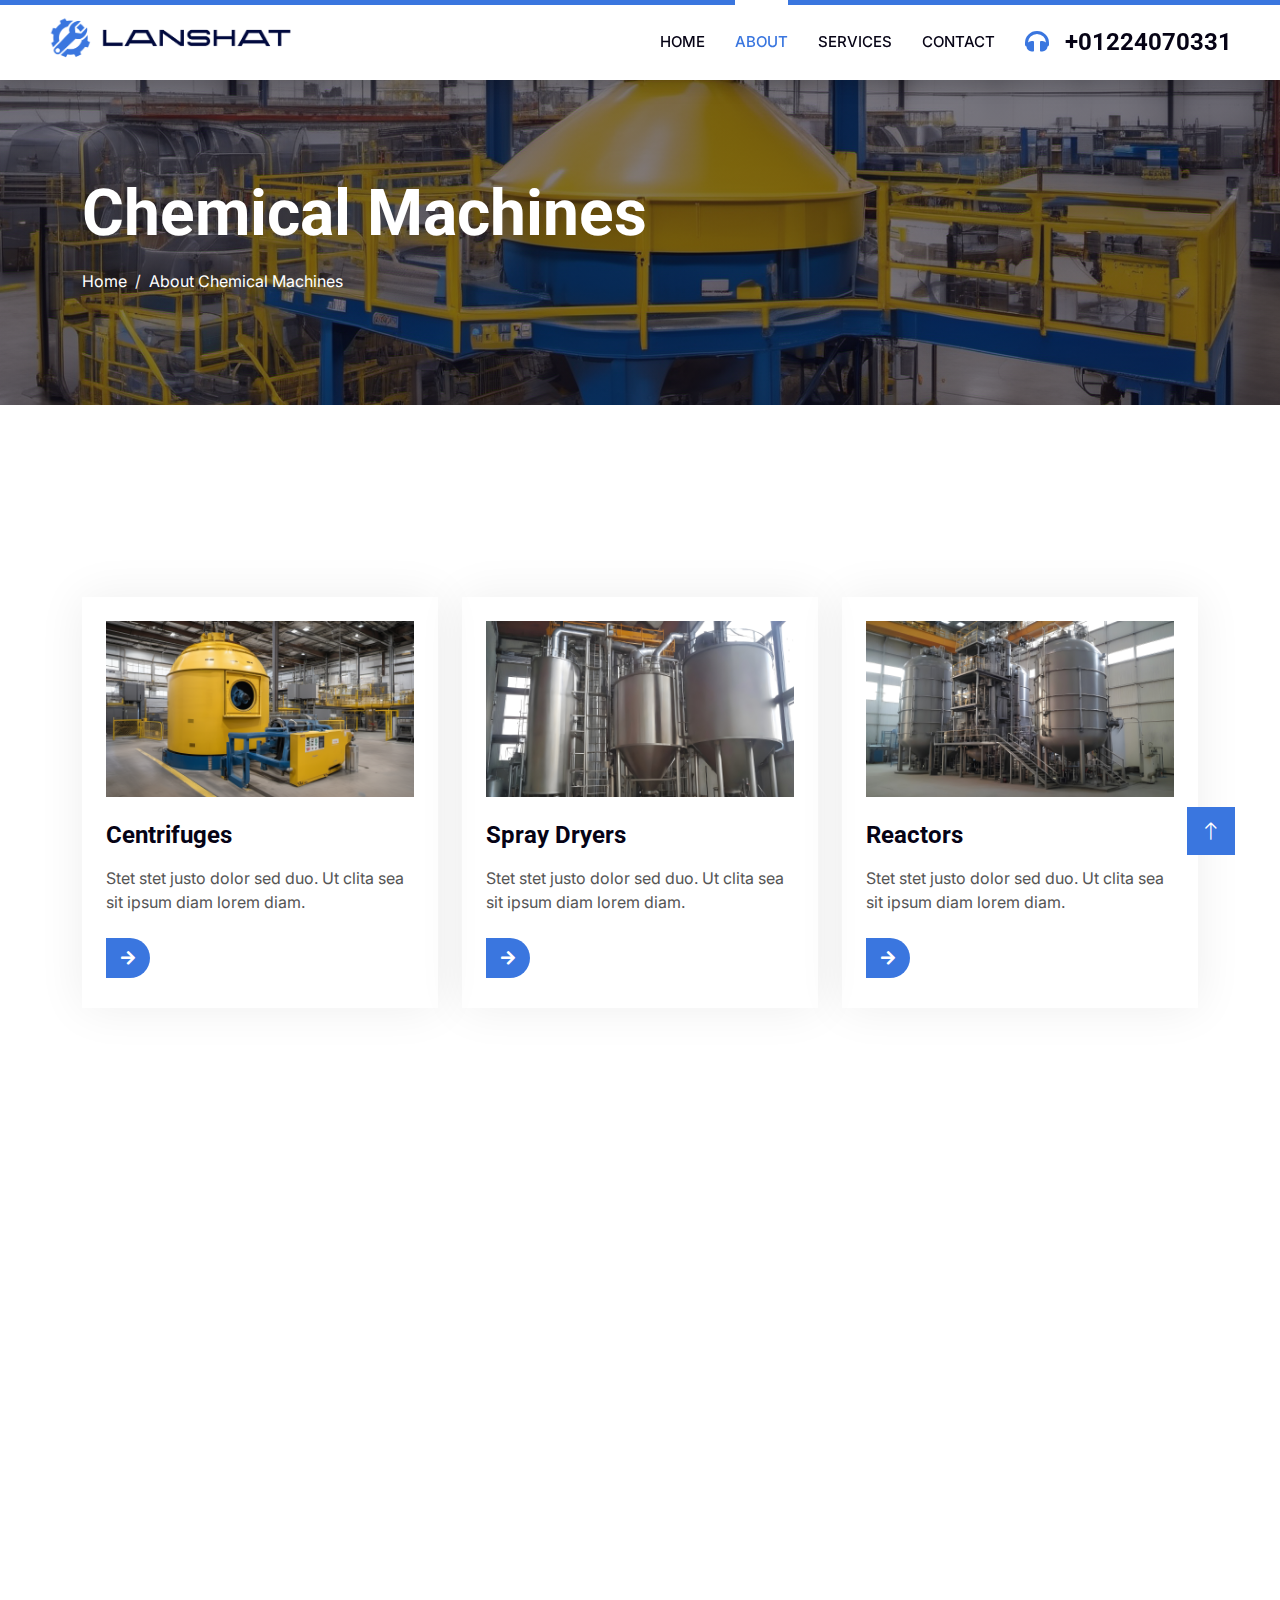
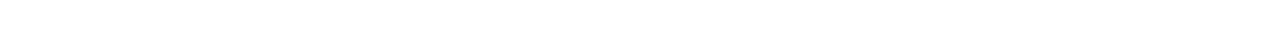
<file: chemical-machines.html>
<!DOCTYPE html>
<html lang="en">

<head>
    <meta charset="utf-8">
    <title>Lanshat </title>
    <meta content="width=device-width, initial-scale=1.0" name="viewport">
    <meta content="" name="keywords">
    <meta content="" name="description">

    <!-- Favicon -->
    <link href="img/favicon.ico" rel="icon">

    <!-- Google Web Fonts -->
    <link rel="preconnect" href="https://fonts.googleapis.com">
    <link rel="preconnect" href="https://fonts.gstatic.com" crossorigin>
    <link href="https://fonts.googleapis.com/css2?family=Inter:wght@400;600&family=Roboto:wght@500;700&display=swap" rel="stylesheet">

    <!-- Icon Font Stylesheet -->
    <link href="https://cdnjs.cloudflare.com/ajax/libs/font-awesome/5.10.0/css/all.min.css" rel="stylesheet">
    <link href="https://cdn.jsdelivr.net/npm/bootstrap-icons@1.4.1/font/bootstrap-icons.css" rel="stylesheet">

    <!-- Libraries Stylesheet -->
    <link href="lib/animate/animate.min.css" rel="stylesheet">
    <link href="lib/owlcarousel/assets/owl.carousel.min.css" rel="stylesheet">

    <!-- Customized Bootstrap Stylesheet -->
    <link href="css/bootstrap.min.css" rel="stylesheet">

    <!-- Template Stylesheet -->
    <link href="css/style.css" rel="stylesheet">
</head>

<body>
    <!-- Spinner Start -->
    <div id="spinner" class="show bg-white position-fixed translate-middle w-100 vh-100 top-50 start-50 d-flex align-items-center justify-content-center">
        <div class="spinner-grow text-primary" style="width: 3rem; height: 3rem;" role="status">
            <span class="sr-only">Loading...</span>
        </div>
    </div>
    <!-- Spinner End -->


    <!-- Navbar Start -->
    <nav class="navbar navbar-expand-lg bg-white navbar-light shadow border-top border-5 border-primary sticky-top p-0">
        <a href="index.html" class="navbar-brand bg-primary d-flex align-items-center px-4 px-lg-5">
            <h2 class="mb-2 text-white"><img src="img/LGO.png" style="width: 250px ;" alt=""></h2>        </a>
        <button type="button" class="navbar-toggler me-4" data-bs-toggle="collapse" data-bs-target="#navbarCollapse">
            <span class="navbar-toggler-icon"></span>
        </button>
        <div class="collapse navbar-collapse" id="navbarCollapse">
            <div class="navbar-nav ms-auto p-4 p-lg-0">
                <a href="index.html" class="nav-item nav-link">Home</a>
                <a href="about.html" class="nav-item nav-link active">About</a>
                <a href="service.html" class="nav-item nav-link">Services</a>
                <!-- <div class="nav-item dropdown">
                    
                    <div class="dropdown-menu fade-up m-0">
                        <a href="price.html" class="dropdown-item">Pricing Plan</a>
                        <a href="feature.html" class="dropdown-item">Features</a>
                        <a href="quote.html" class="dropdown-item">Free Quote</a>
                        <a href="team.html" class="dropdown-item">Our Team</a>
                        <a href="testimonial.html" class="dropdown-item">Testimonial</a>
                        <a href="404.html" class="dropdown-item">404 Page</a>
                    </div>
                </div> -->
                <a href="contact.html" class="nav-item nav-link">Contact</a>
            </div>
            <h4 class="m-0 pe-lg-5 d-none d-lg-block"><i class="fa fa-headphones text-primary me-3"></i>+01224070331</h4>
        </div>
    </nav>
    <!-- Navbar End -->


    <!-- Page Header Start -->
    <div class="container-fluid page-header py-5" style="margin-bottom: 6rem;">
        <div class="container py-5">
            <h1 class="display-3 text-white mb-3 animated slideInDown">Chemical Machines</h1>
            <nav aria-label="breadcrumb animated slideInDown">
                <ol class="breadcrumb">
                    <li class="breadcrumb-item"><a class="text-white" href="#">Home</a></li>
                    <li class="breadcrumb-item"><a class="text-white" href="#">About Chemical Machines</a></li>
                    <!-- <li class="breadcrumb-item text-white active" aria-current="page">About</li> -->
                </ol>
            </nav>
        </div>
    </div>
    <!-- Page Header End -->
    <div class="container-xxl py-5">
        <div class="container py-5">
            <div class="row g-4">
                <div class="col-md-6 col-lg-4 wow fadeInUp" data-wow-delay="0.3s">
                    <div class="service-item p-4">
                        <div class="overflow-hidden mb-4">
                            <img class="img-fluid" src="img/centrifuge_2.png" alt="">
                        </div>
                        <h4 class="mb-3">Centrifuges</h4>
                        <p>Stet stet justo dolor sed duo. Ut clita sea sit ipsum diam lorem diam.</p>
                        <a class="btn-slide mt-2" href="./centerfuges.html"><i class="fa fa-arrow-right"></i><span>Read More</span></a>
                    </div>
                </div>
                <div class="col-md-6 col-lg-4 wow fadeInUp" data-wow-delay="0.5s">
                    <div class="service-item p-4">
                        <div class="overflow-hidden mb-4">
                            <img class="img-fluid" src="img/spray-dryer.jpg" alt="">
                        </div>
                        <h4 class="mb-3">Spray Dryers</h4>
                        <p>Stet stet justo dolor sed duo. Ut clita sea sit ipsum diam lorem diam.</p>
                        <a class="btn-slide mt-2" href="./spray-dryers.html"><i class="fa fa-arrow-right"></i><span>Read More</span></a>
                    </div>
                </div>
                <div class="col-md-6 col-lg-4 wow fadeInUp" data-wow-delay="0.7s">
                    <div class="service-item p-4">
                        <div class="overflow-hidden mb-4">
                            <img class="img-fluid" src="img/reactor.jpg" alt="">
                        </div>
                        <h4 class="mb-3">Reactors</h4>
                        <p>Stet stet justo dolor sed duo. Ut clita sea sit ipsum diam lorem diam.</p>
                        <a class="btn-slide mt-2" href="./evaporators.html"><i class="fa fa-arrow-right"></i><span>Read More</span></a>
                    </div>
                </div>
                <!-- <div class="col-md-6 col-lg-4 wow fadeInUp" data-wow-delay="0.3s">
                    <div class="service-item p-4">
                        <div class="overflow-hidden mb-4">
                            <img class="img-fluid" src="img/service-4.jpg" alt="">
                        </div> -->
                        <!-- <h4 class="mb-3">Machines</h4>
                        <p>Stet stet justo dolor sed duo. Ut clita sea sit ipsum diam lorem diam.</p>
                        <a class="btn-slide mt-2" href=""><i class="fa fa-arrow-right"></i><span>Read More</span></a>
                    </div>
                </div>
                <div class="col-md-6 col-lg-4 wow fadeInUp" data-wow-delay="0.5s">
                    <div class="service-item p-4">
                        <div class="overflow-hidden mb-4">
                            <img class="img-fluid" src="img/service-5.jpg" alt=""> -->
                        <!-- </div> -->
                        <!-- <h4 class="mb-3">Customs Clearance</h4>
                        <p>Stet stet justo dolor sed duo. Ut clita sea sit ipsum diam lorem diam.</p>
                        <a class="btn-slide mt-2" href=""><i class="fa fa-arrow-right"></i><span>Read More</span></a>
                    </div>
                </div>
                <div class="col-md-6 col-lg-4 wow fadeInUp" data-wow-delay="0.7s">
                    <div class="service-item p-4">
                        <div class="overflow-hidden mb-4">
                            <img class="img-fluid" src="img/service-6.jpg" alt="">
                        </div>
                        <h4 class="mb-3">Warehouse Solutions</h4>
                        <p>Stet stet justo dolor sed duo. Ut clita sea sit ipsum diam lorem diam.</p>
                        <a class="btn-slide mt-2" href=""><i class="fa fa-arrow-right"></i><span>Read More</span></a>
                    </div>
                </div> -->
            </div>
        </div>
    </div>
    <!-- Footer Start -->
    <div class="container-fluid bg-dark text-light footer pt-5 wow fadeIn" data-wow-delay="0.1s" style="margin-top: 6rem;">
        <div class="container py-5">
            <div class="row g-5">
                <div class="col-lg-3 col-md-6">
                    <h4 class="text-light mb-4">Address</h4>
                    <p class="mb-2"><i class="fa fa-map-marker-alt me-3"></i>17-Aqaba-Street, Alexandria, Egypt</p>
                    <p class="mb-2"><i class="fa fa-phone-alt me-3"></i>+201224070331</p>
                    <p class="mb-2"><i class="fa fa-envelope me-3"></i>lanshat@yahoo.com</p>
                    <div class="d-flex pt-2">
                        <a class="btn btn-outline-light btn-social" href=""><i class="fab fa-twitter"></i></a>
                        <a class="btn btn-outline-light btn-social" href="https://www.facebook.com/Lanshat/"><i class="fab fa-facebook-f"></i></a>
                        <a class="btn btn-outline-light btn-social" href=""><i class="fab fa-youtube"></i></a>
                        <a class="btn btn-outline-light btn-social" href=""><i class="fab fa-linkedin-in"></i></a>
                    </div>
                </div>
                <div class="col-lg-3 col-md-6">
                    <h4 class="text-light mb-4">Products</h4>
                    <a class="btn btn-link" href="./Machine-1.html">Chemical Machines</a>
                    <a class="btn btn-link" href="./Machine-2.html">Farming Machines</a>
                    <a class="btn btn-link" href="./Machine-3.html">Factory Machines</a>
                    <!-- <a class="btn btn-link" href="">Logistic Solutions</a>
                    <a class="btn btn-link" href="">Industry solutions</a> -->
                </div>
                <div class="col-lg-3 col-md-6">
                    <h4 class="text-light mb-4">Quick Links</h4>
                    <a class="btn btn-link" href="./about.html">About Us</a>
                    <a class="btn btn-link" href="./contact.html">Contact Us</a>
                    <a class="btn btn-link" href="./service.html">Our Services</a>
                </div>
                <!-- <div class="col-lg-3 col-md-6">
                    <h4 class="text-light mb-4">Newsletter</h4>
                    <p>Dolor amet sit justo amet elitr clita ipsum elitr est.</p>
                    <div class="position-relative mx-auto" style="max-width: 400px;">
                        <input class="form-control border-0 w-100 py-3 ps-4 pe-5" type="text" placeholder="Your email">
                        <button type="button" class="btn btn-primary py-2 position-absolute top-0 end-0 mt-2 me-2">SignUp</button>
                    </div>
                </div> -->
            </div>
        </div>
        <div class="container">
            <div class="copyright">
                <div class="row">
                    <div class="col-md-6 text-center text-md-start mb-3 mb-md-0">
                        &copy; <a class="border-bottom" href="#" style="color: rgb('58,118,223');">Lanshat</a>, All Right Reserved.
                    </div>
                </div>
            </div>
        </div>
    </div>
    <!-- Footer End -->


    <!-- Back to Top -->
    <a href="#" class="btn btn-lg btn-primary btn-lg-square rounded-0 back-to-top"><i class="bi bi-arrow-up"></i></a>


    <!-- JavaScript Libraries -->
    <script src="https://code.jquery.com/jquery-3.4.1.min.js"></script>
    <script src="https://cdn.jsdelivr.net/npm/bootstrap@5.0.0/dist/js/bootstrap.bundle.min.js"></script>
    <script src="lib/wow/wow.min.js"></script>
    <script src="lib/easing/easing.min.js"></script>
    <script src="lib/waypoints/waypoints.min.js"></script>
    <script src="lib/counterup/counterup.min.js"></script>
    <script src="lib/owlcarousel/owl.carousel.min.js"></script>

    <!-- Template Javascript -->
    <script src="js/main.js"></script>
</body>

</html>
</file>
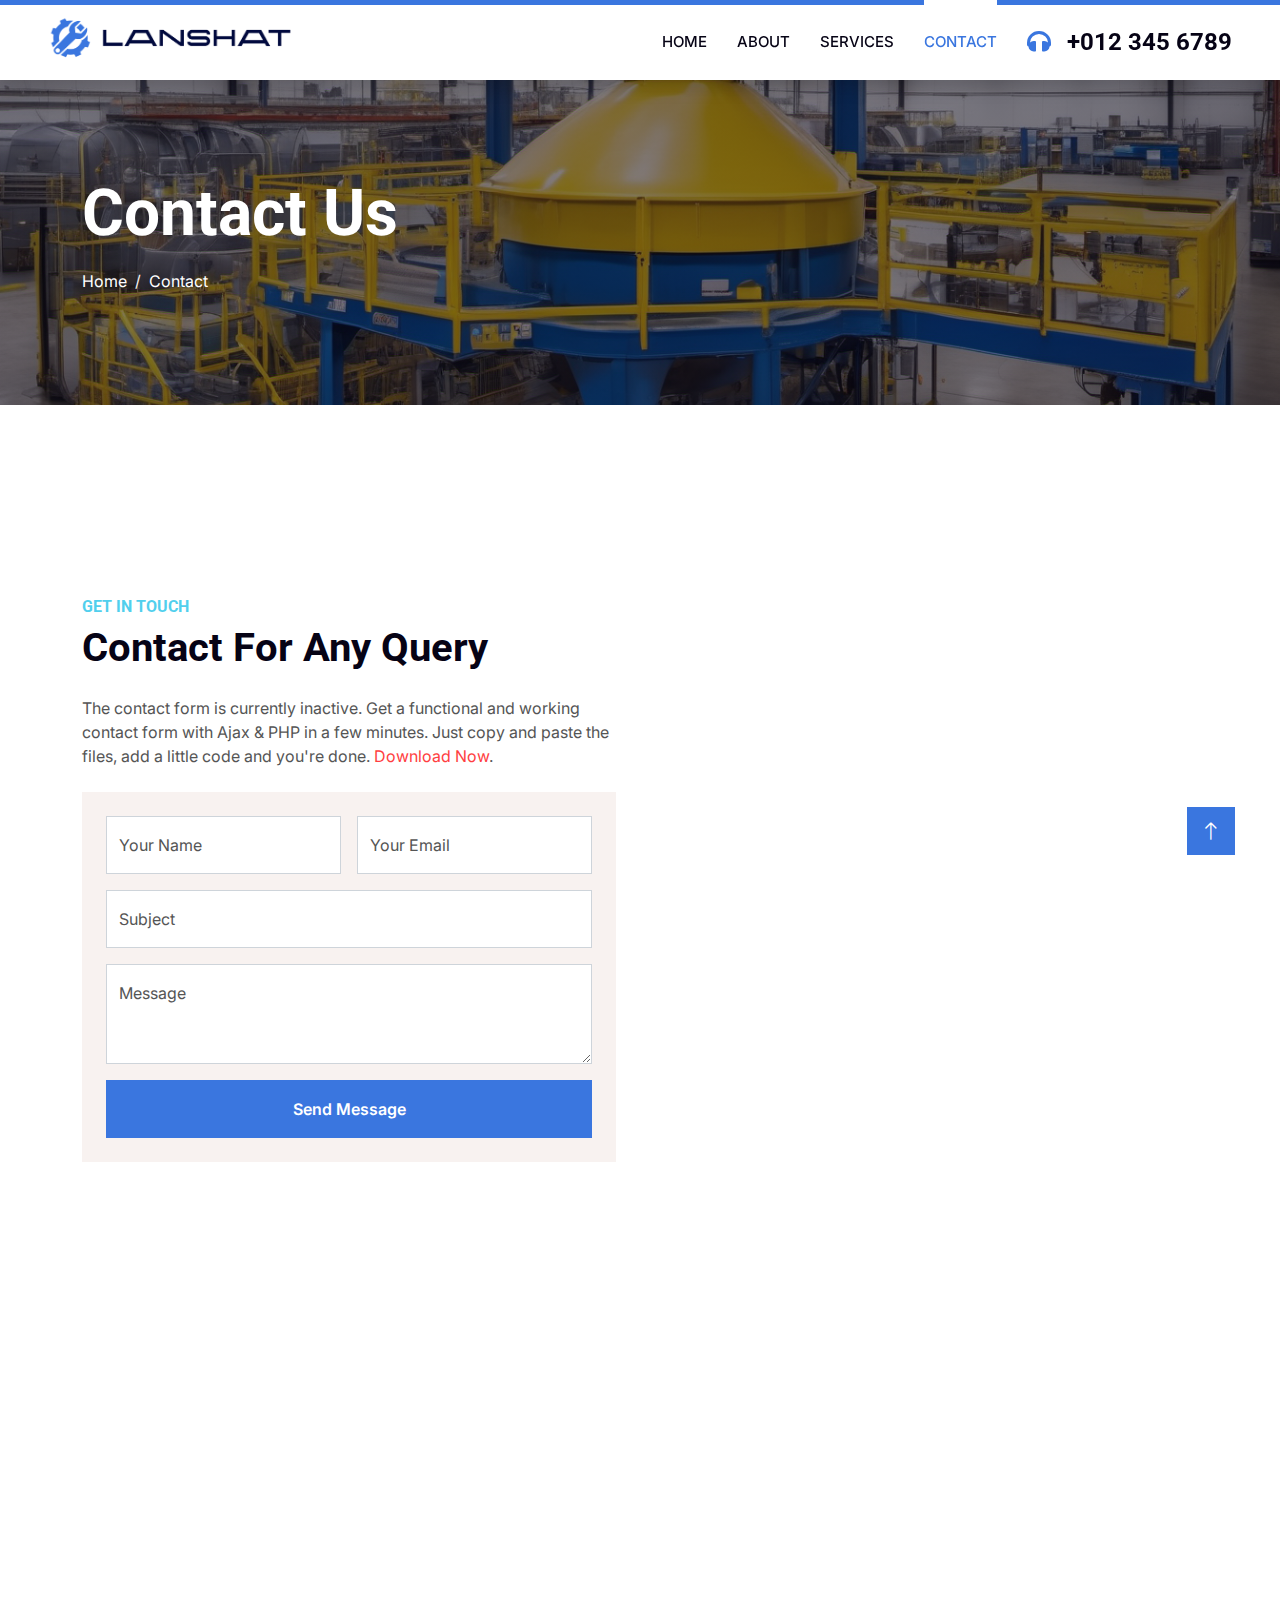
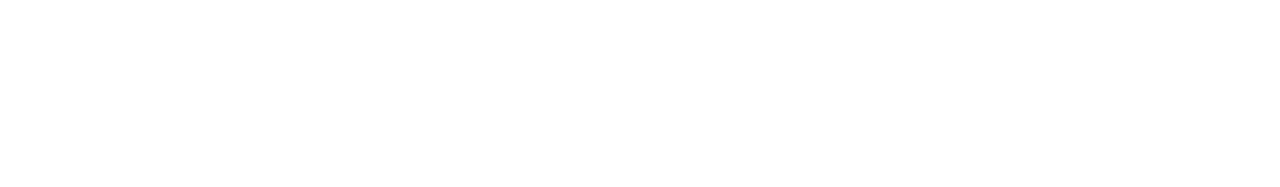
<file: contact.html>
<!DOCTYPE html>
<html lang="en">

<head>
    <meta charset="utf-8">
    <title>Lanshat - Shipping Company Website Template</title>
    <meta content="width=device-width, initial-scale=1.0" name="viewport">
    <meta content="" name="keywords">
    <meta content="" name="description">

    <!-- Favicon -->
    <link href="img/favicon.ico" rel="icon">

    <!-- Google Web Fonts -->
    <link rel="preconnect" href="https://fonts.googleapis.com">
    <link rel="preconnect" href="https://fonts.gstatic.com" crossorigin>
    <link href="https://fonts.googleapis.com/css2?family=Inter:wght@400;600&family=Roboto:wght@500;700&display=swap" rel="stylesheet">

    <!-- Icon Font Stylesheet -->
    <link href="https://cdnjs.cloudflare.com/ajax/libs/font-awesome/5.10.0/css/all.min.css" rel="stylesheet">
    <link href="https://cdn.jsdelivr.net/npm/bootstrap-icons@1.4.1/font/bootstrap-icons.css" rel="stylesheet">

    <!-- Libraries Stylesheet -->
    <link href="lib/animate/animate.min.css" rel="stylesheet">
    <link href="lib/owlcarousel/assets/owl.carousel.min.css" rel="stylesheet">

    <!-- Customized Bootstrap Stylesheet -->
    <link href="css/bootstrap.min.css" rel="stylesheet">

    <!-- Template Stylesheet -->
    <link href="css/style.css" rel="stylesheet">
</head>

<body>
    <!-- Spinner Start -->
    <div id="spinner" class="show bg-white position-fixed translate-middle w-100 vh-100 top-50 start-50 d-flex align-items-center justify-content-center">
        <div class="spinner-grow text-primary" style="width: 3rem; height: 3rem;" role="status">
            <span class="sr-only">Loading...</span>
        </div>
    </div>
    <!-- Spinner End -->


    <!-- Navbar Start -->
    <nav class="navbar navbar-expand-lg bg-white navbar-light shadow border-top border-5 border-primary sticky-top p-0">
        <a href="index.html" class="navbar-brand bg-primary d-flex align-items-center px-4 px-lg-5">
            <h2 class="mb-2 text-white"><img src="img/LGO.png" style="width: 250px ;" alt=""></h2>
        </a>
        <button type="button" class="navbar-toggler me-4" data-bs-toggle="collapse" data-bs-target="#navbarCollapse">
            <span class="navbar-toggler-icon"></span>
        </button>
        <div class="collapse navbar-collapse" id="navbarCollapse">
            <div class="navbar-nav ms-auto p-4 p-lg-0">
                <a href="index.html" class="nav-item nav-link">Home</a>
                <a href="about.html" class="nav-item nav-link">About</a>
                <a href="service.html" class="nav-item nav-link">Services</a>
                <!-- <div class="nav-item dropdown">
                    <a href="#" class="nav-link dropdown-toggle" data-bs-toggle="dropdown">Pages</a>
                    <div class="dropdown-menu fade-up m-0">
                        <a href="price.html" class="dropdown-item">Pricing Plan</a>
                        <a href="feature.html" class="dropdown-item">Features</a>
                        <a href="quote.html" class="dropdown-item">Free Quote</a>
                        <a href="team.html" class="dropdown-item">Our Team</a>
                        <a href="testimonial.html" class="dropdown-item">Testimonial</a>
                        <a href="404.html" class="dropdown-item">404 Page</a>
                    </div>
                </div> -->
                <a href="contact.html" class="nav-item nav-link active">Contact</a>
            </div>
            <h4 class="m-0 pe-lg-5 d-none d-lg-block"><i class="fa fa-headphones text-primary me-3"></i>+012 345 6789</h4>
        </div>
    </nav>
    <!-- Navbar End -->


    <!-- Page Header Start -->
    <div class="container-fluid page-header py-5" style="margin-bottom: 6rem;">
        <div class="container py-5">
            <h1 class="display-3 text-white mb-3 animated slideInDown">Contact Us</h1>
            <nav aria-label="breadcrumb animated slideInDown">
                <ol class="breadcrumb">
                    <li class="breadcrumb-item"><a class="text-white" href="#">Home</a></li>
                    
                    <li class="breadcrumb-item text-white active" aria-current="page">Contact</li>
                </ol>
            </nav>
        </div>
    </div>
    <!-- Page Header End -->


    <!-- Contact Start -->
    <div class="container-fluid overflow-hidden py-5 px-lg-0">
        <div class="container contact-page py-5 px-lg-0">
            <div class="row g-5 mx-lg-0">
                <div class="col-md-6 contact-form wow fadeIn" data-wow-delay="0.1s">
                    <h6 class="text-secondary text-uppercase">Get In Touch</h6>
                    <h1 class="mb-4">Contact For Any Query</h1>
                    <p class="mb-4">The contact form is currently inactive. Get a functional and working contact form with Ajax & PHP in a few minutes. Just copy and paste the files, add a little code and you're done. <a href="https://htmlcodex.com/contact-form">Download Now</a>.</p>
                    <div class="bg-light p-4">
                        <form>
                            <div class="row g-3">
                                <div class="col-md-6">
                                    <div class="form-floating">
                                        <input type="text" class="form-control" id="name" placeholder="Your Name">
                                        <label for="name">Your Name</label>
                                    </div>
                                </div>
                                <div class="col-md-6">
                                    <div class="form-floating">
                                        <input type="email" class="form-control" id="email" placeholder="Your Email">
                                        <label for="email">Your Email</label>
                                    </div>
                                </div>
                                <div class="col-12">
                                    <div class="form-floating">
                                        <input type="text" class="form-control" id="subject" placeholder="Subject">
                                        <label for="subject">Subject</label>
                                    </div>
                                </div>
                                <div class="col-12">
                                    <div class="form-floating">
                                        <textarea class="form-control" placeholder="Leave a message here" id="message" style="height: 100px"></textarea>
                                        <label for="message">Message</label>
                                    </div>
                                </div>
                                <div class="col-12">
                                    <button class="btn btn-primary w-100 py-3" type="submit">Send Message</button>
                                </div>
                            </div>
                        </form>
                    </div>
                </div>
                <div class="col-md-6 pe-lg-0 wow fadeInRight" data-wow-delay="0.1s">
                    <div class="position-relative h-100">
                        <iframe class="position-absolute w-100 h-100" style="object-fit: cover;"
                        src="https://www.google.com/maps/embed?pb=!1m18!1m12!1m3!1d3001156.4288297426!2d-78.01371936852176!3d42.72876761954724!2m3!1f0!2f0!3f0!3m2!1i1024!2i768!4f13.1!3m3!1m2!1s0x4ccc4bf0f123a5a9%3A0xddcfc6c1de189567!2sNew%20York%2C%20USA!5e0!3m2!1sen!2sbd!4v1603794290143!5m2!1sen!2sbd"
                        frameborder="0" allowfullscreen="" aria-hidden="false"
                        tabindex="0"></iframe>
                    </div>
                </div>
            </div>
        </div>
    </div>
    <!-- Contact End -->


    <!-- Footer Start -->
    <div class="container-fluid bg-dark text-light footer pt-5 wow fadeIn" data-wow-delay="0.1s" style="margin-top: 6rem;">
        <div class="container py-5">
            <div class="row g-5">
                <div class="col-lg-3 col-md-6">
                    <h4 class="text-light mb-4">Address</h4>
                    <p class="mb-2"><i class="fa fa-map-marker-alt me-3"></i>17-Aqaba-Street, Alexandria, Egypt</p>
                    <p class="mb-2"><i class="fa fa-phone-alt me-3"></i>+201224070331</p>
                    <p class="mb-2"><i class="fa fa-envelope me-3"></i>lanshat@yahoo.com</p>
                    <div class="d-flex pt-2">
                        <a class="btn btn-outline-light btn-social" href=""><i class="fab fa-twitter"></i></a>
                        <a class="btn btn-outline-light btn-social" href="https://www.facebook.com/Lanshat/"><i class="fab fa-facebook-f"></i></a>
                        <a class="btn btn-outline-light btn-social" href=""><i class="fab fa-youtube"></i></a>
                        <a class="btn btn-outline-light btn-social" href=""><i class="fab fa-linkedin-in"></i></a>
                    </div>
                </div>
                <div class="col-lg-3 col-md-6">
                    <h4 class="text-light mb-4">Products</h4>
                    <a class="btn btn-link" href="./Machine-1.html">Chemical Machines</a>
                    <a class="btn btn-link" href="./Machine-2.html">Farming Machines</a>
                    <a class="btn btn-link" href="./Machine-3.html">Factory Machines</a>
                    <!-- <a class="btn btn-link" href="">Logistic Solutions</a>
                    <a class="btn btn-link" href="">Industry solutions</a> -->
                </div>
                <div class="col-lg-3 col-md-6">
                    <h4 class="text-light mb-4">Quick Links</h4>
                    <a class="btn btn-link" href="./about.html">About Us</a>
                    <a class="btn btn-link" href="./contact.html">Contact Us</a>
                    <a class="btn btn-link" href="./service.html">Our Services</a>
                </div>
                <!-- <div class="col-lg-3 col-md-6">
                    <h4 class="text-light mb-4">Newsletter</h4>
                    <p>Dolor amet sit justo amet elitr clita ipsum elitr est.</p>
                    <div class="position-relative mx-auto" style="max-width: 400px;">
                        <input class="form-control border-0 w-100 py-3 ps-4 pe-5" type="text" placeholder="Your email">
                        <button type="button" class="btn btn-primary py-2 position-absolute top-0 end-0 mt-2 me-2">SignUp</button>
                    </div>
                </div> -->
            </div>
        </div>
        <div class="container">
            <div class="copyright">
                <div class="row">
                    <div class="col-md-6 text-center text-md-start mb-3 mb-md-0">
                        &copy; <a class="border-bottom" href="#" style="color: rgb('58,118,223');">Lanshat</a>, All Right Reserved.
                    </div>
                </div>
            </div>
        </div>
    </div>
    <!-- Footer End -->


    <!-- Back to Top -->
    <a href="#" class="btn btn-lg btn-primary btn-lg-square rounded-0 back-to-top"><i class="bi bi-arrow-up"></i></a>


    <!-- JavaScript Libraries -->
    <script src="https://code.jquery.com/jquery-3.4.1.min.js"></script>
    <script src="https://cdn.jsdelivr.net/npm/bootstrap@5.0.0/dist/js/bootstrap.bundle.min.js"></script>
    <script src="lib/wow/wow.min.js"></script>
    <script src="lib/easing/easing.min.js"></script>
    <script src="lib/waypoints/waypoints.min.js"></script>
    <script src="lib/counterup/counterup.min.js"></script>
    <script src="lib/owlcarousel/owl.carousel.min.js"></script>

    <!-- Template Javascript -->
    <script src="js/main.js"></script>
</body>

</html>
</file>
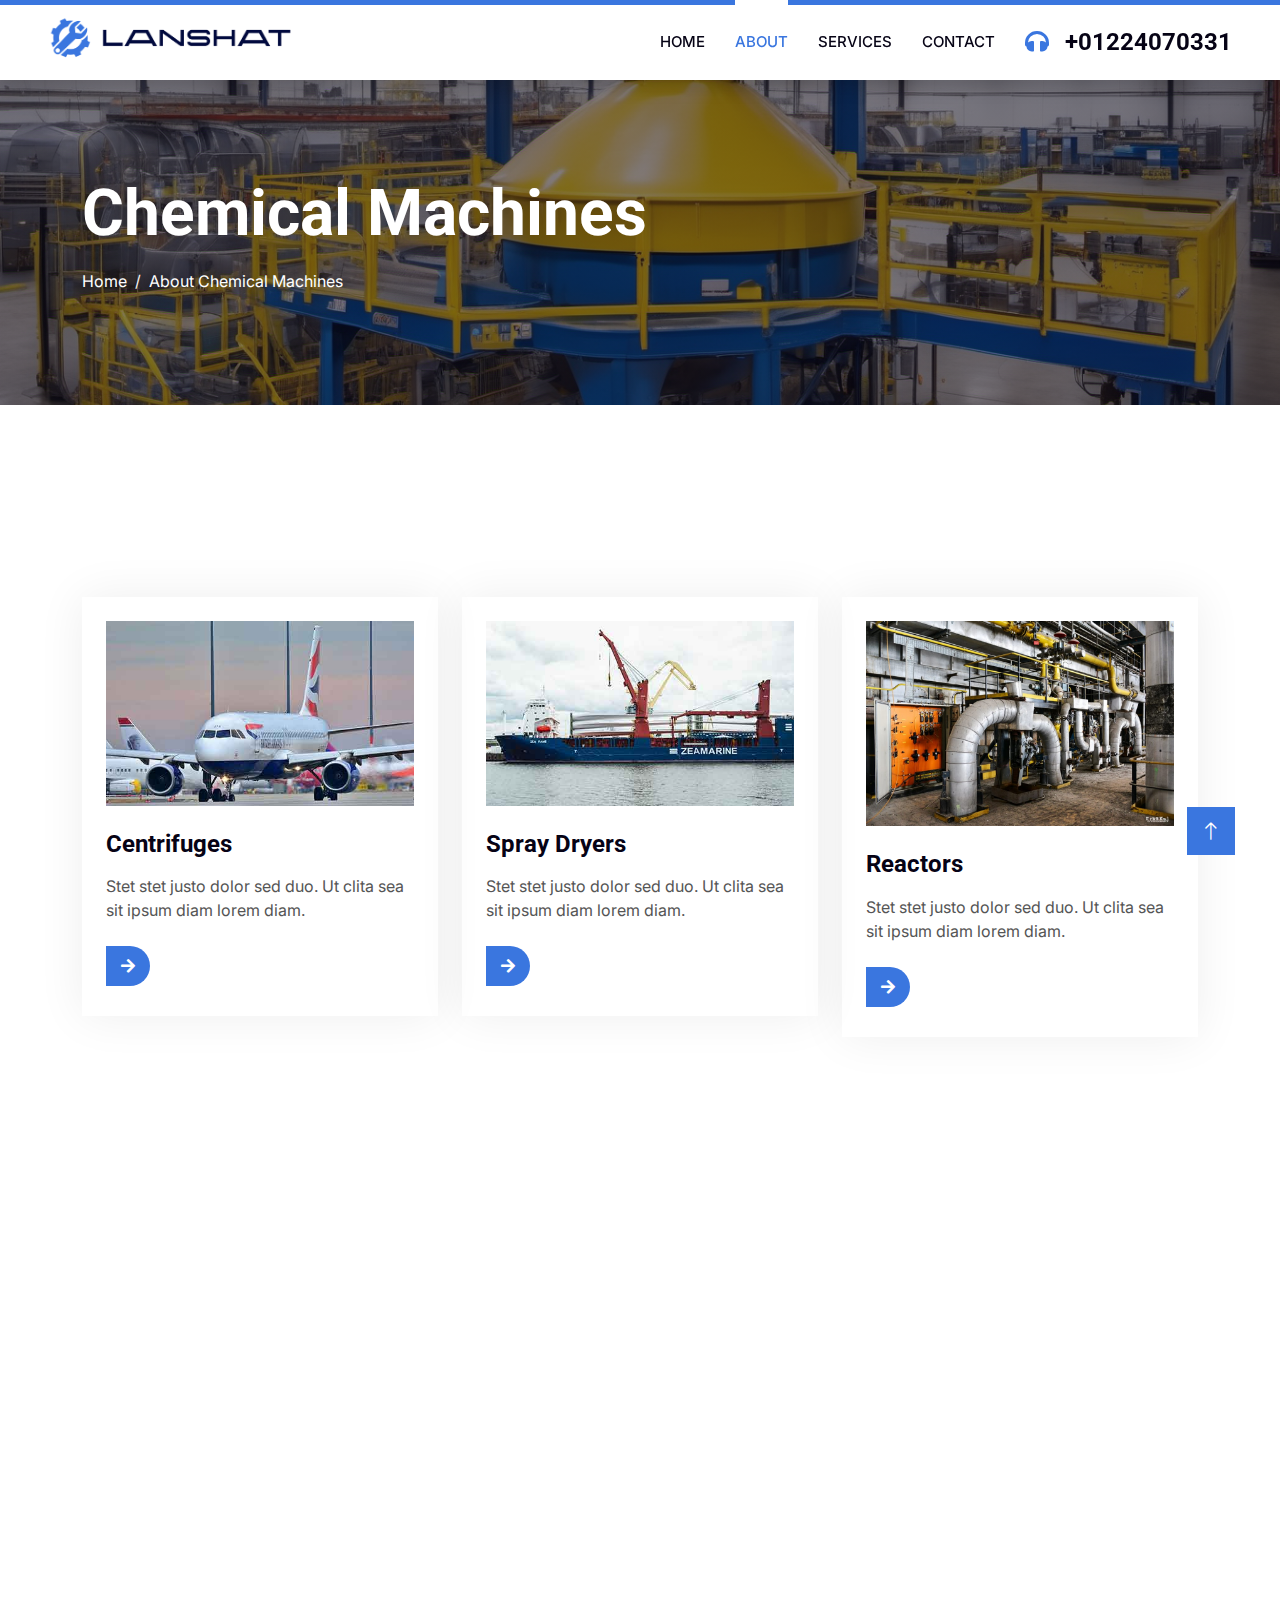
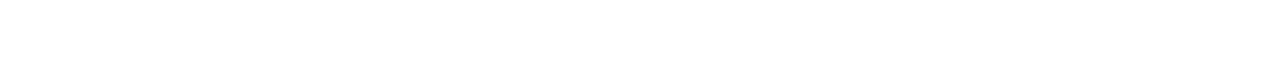
<file: factory-machines.html>
<!DOCTYPE html>
<html lang="en">

<head>
    <meta charset="utf-8">
    <title>Lanshat </title>
    <meta content="width=device-width, initial-scale=1.0" name="viewport">
    <meta content="" name="keywords">
    <meta content="" name="description">

    <!-- Favicon -->
    <link href="img/favicon.ico" rel="icon">

    <!-- Google Web Fonts -->
    <link rel="preconnect" href="https://fonts.googleapis.com">
    <link rel="preconnect" href="https://fonts.gstatic.com" crossorigin>
    <link href="https://fonts.googleapis.com/css2?family=Inter:wght@400;600&family=Roboto:wght@500;700&display=swap" rel="stylesheet">

    <!-- Icon Font Stylesheet -->
    <link href="https://cdnjs.cloudflare.com/ajax/libs/font-awesome/5.10.0/css/all.min.css" rel="stylesheet">
    <link href="https://cdn.jsdelivr.net/npm/bootstrap-icons@1.4.1/font/bootstrap-icons.css" rel="stylesheet">

    <!-- Libraries Stylesheet -->
    <link href="lib/animate/animate.min.css" rel="stylesheet">
    <link href="lib/owlcarousel/assets/owl.carousel.min.css" rel="stylesheet">

    <!-- Customized Bootstrap Stylesheet -->
    <link href="css/bootstrap.min.css" rel="stylesheet">

    <!-- Template Stylesheet -->
    <link href="css/style.css" rel="stylesheet">
</head>

<body>
    <!-- Spinner Start -->
    <div id="spinner" class="show bg-white position-fixed translate-middle w-100 vh-100 top-50 start-50 d-flex align-items-center justify-content-center">
        <div class="spinner-grow text-primary" style="width: 3rem; height: 3rem;" role="status">
            <span class="sr-only">Loading...</span>
        </div>
    </div>
    <!-- Spinner End -->


    <!-- Navbar Start -->
    <nav class="navbar navbar-expand-lg bg-white navbar-light shadow border-top border-5 border-primary sticky-top p-0">
        <a href="index.html" class="navbar-brand bg-primary d-flex align-items-center px-4 px-lg-5">
            <h2 class="mb-2 text-white"><img src="img/LGO.png" style="width: 250px ;" alt=""></h2>        </a>
        <button type="button" class="navbar-toggler me-4" data-bs-toggle="collapse" data-bs-target="#navbarCollapse">
            <span class="navbar-toggler-icon"></span>
        </button>
        <div class="collapse navbar-collapse" id="navbarCollapse">
            <div class="navbar-nav ms-auto p-4 p-lg-0">
                <a href="index.html" class="nav-item nav-link">Home</a>
                <a href="about.html" class="nav-item nav-link active">About</a>
                <a href="service.html" class="nav-item nav-link">Services</a>
                <!-- <div class="nav-item dropdown">
                    
                    <div class="dropdown-menu fade-up m-0">
                        <a href="price.html" class="dropdown-item">Pricing Plan</a>
                        <a href="feature.html" class="dropdown-item">Features</a>
                        <a href="quote.html" class="dropdown-item">Free Quote</a>
                        <a href="team.html" class="dropdown-item">Our Team</a>
                        <a href="testimonial.html" class="dropdown-item">Testimonial</a>
                        <a href="404.html" class="dropdown-item">404 Page</a>
                    </div>
                </div> -->
                <a href="contact.html" class="nav-item nav-link">Contact</a>
            </div>
            <h4 class="m-0 pe-lg-5 d-none d-lg-block"><i class="fa fa-headphones text-primary me-3"></i>+01224070331</h4>
        </div>
    </nav>
    <!-- Navbar End -->


    <!-- Page Header Start -->
    <div class="container-fluid page-header py-5" style="margin-bottom: 6rem;">
        <div class="container py-5">
            <h1 class="display-3 text-white mb-3 animated slideInDown">Chemical Machines</h1>
            <nav aria-label="breadcrumb animated slideInDown">
                <ol class="breadcrumb">
                    <li class="breadcrumb-item"><a class="text-white" href="#">Home</a></li>
                    <li class="breadcrumb-item"><a class="text-white" href="#">About Chemical Machines</a></li>
                    <!-- <li class="breadcrumb-item text-white active" aria-current="page">About</li> -->
                </ol>
            </nav>
        </div>
    </div>
    <!-- Page Header End -->


    <!-- About Start
    <div class="container-fluid overflow-hidden py-5 px-lg-0">
        <div class="container about py-5 px-lg-0">
            <div class="row g-5 mx-lg-0">
                <div class="col-lg-6 ps-lg-0 wow fadeInLeft" data-wow-delay="0.1s" style="min-height: 400px;">
                    <div class="position-relative h-100">
                        <img class="position-absolute img-fluid w-100 h-100" src="img/about.jpg" style="object-fit: cover;" alt="">
                    </div>
                </div>
                <div class="col-lg-6 about-text wow fadeInUp" data-wow-delay="0.3s">
                    <h6 class="text-secondary text-uppercase mb-3">About Us</h6>
                    <h1 class="mb-5">Quick Transport and Logistics Solutions</h1>
                    <p class="mb-5">Tempor erat elitr rebum at clita. Diam dolor diam ipsum sit. Aliqu diam amet diam et eos. Clita erat ipsum et lorem et sit, sed stet lorem sit clita duo justo magna dolore erat amet</p>
                    <div class="row g-4 mb-5">
                        <div class="col-sm-6 wow fadeIn" data-wow-delay="0.5s">
                            <i class="fa fa-globe fa-3x text-primary mb-3"></i>
                            <h5>Global Coverage</h5>
                            <p class="m-0">Stet stet justo dolor sed duo. Ut clita sea sit ipsum diam lorem diam justo.</p>
                        </div>
                        <div class="col-sm-6 wow fadeIn" data-wow-delay="0.7s">
                            <i class="fa fa-shipping-fast fa-3x text-primary mb-3"></i>
                            <h5>On Time Delivery</h5>
                            <p class="m-0">Stet stet justo dolor sed duo. Ut clita sea sit ipsum diam lorem diam justo.</p>
                        </div>
                    </div>
                    <a href="" class="btn btn-primary py-3 px-5">Explore More</a>
                </div>
            </div>
        </div>
    </div> -->
    <!-- About End -->


    <!-- Fact Start -->
    <!-- <div class="container-xxl py-5">
        <div class="container py-5">
            <div class="row g-5">
                <div class="col-lg-6 wow fadeInUp" data-wow-delay="0.1s">
                    <h6 class="text-secondary text-uppercase mb-3">Some Facts</h6>
                    <h1 class="mb-5">#1 Place To Manage All Of Your Shipments</h1>
                    <p class="mb-5">Tempor erat elitr rebum at clita. Diam dolor diam ipsum sit. Aliqu diam amet diam et eos. Clita erat ipsum et lorem et sit, sed stet lorem sit clita duo justo magna dolore erat amet</p>
                    <div class="d-flex align-items-center">
                        <i class="fa fa-headphones fa-2x flex-shrink-0 bg-primary p-3 text-white"></i>
                        <div class="ps-4">
                            <h6>Call for any query!</h6>
                            <h3 class="text-primary m-0">+012 345 6789</h3>
                        </div>
                    </div>
                </div>
                <div class="col-lg-6">
                    <div class="row g-4 align-items-center">
                        <div class="col-sm-6">
                            <div class="bg-primary p-4 mb-4 wow fadeIn" data-wow-delay="0.3s">
                                <i class="fa fa-users fa-2x text-white mb-3"></i>
                                <h2 class="text-white mb-2" data-toggle="counter-up">1234</h2>
                                <p class="text-white mb-0">Happy Clients</p>
                            </div>
                            <div class="bg-secondary p-4 wow fadeIn" data-wow-delay="0.5s">
                                <i class="fa fa-ship fa-2x text-white mb-3"></i>
                                <h2 class="text-white mb-2" data-toggle="counter-up">1234</h2>
                                <p class="text-white mb-0">Complete Shipments</p>
                            </div>
                        </div>
                        <div class="col-sm-6">
                            <div class="bg-success p-4 wow fadeIn" data-wow-delay="0.7s">
                                <i class="fa fa-star fa-2x text-white mb-3"></i>
                                <h2 class="text-white mb-2" data-toggle="counter-up">1234</h2>
                                <p class="text-white mb-0">Customer Reviews</p>
                            </div>
                        </div>
                    </div>
                </div>
            </div>
        </div>
    </div>
    Fact End -->


    <!-- Feature Start -->
    <!-- <div class="container-fluid overflow-hidden py-5 px-lg-0">
        <div class="container feature py-5 px-lg-0">
            <div class="row g-5 mx-lg-0">
                <div class="col-lg-6 feature-text wow fadeInUp" data-wow-delay="0.1s">
                    <h6 class="text-secondary text-uppercase mb-3">Our Features</h6>
                    <h1 class="mb-5">We Are Trusted Logistics Company Since 1990</h1>
                    <div class="d-flex mb-5 wow fadeInUp" data-wow-delay="0.3s">
                        <i class="fa fa-globe text-primary fa-3x flex-shrink-0"></i>
                        <div class="ms-4">
                            <h5>Worldwide Service</h5>
                            <p class="mb-0">Diam dolor ipsum sit amet eos erat ipsum lorem sed stet lorem sit clita duo justo magna erat amet</p>
                        </div>
                    </div>
                    <div class="d-flex mb-5 wow fadeIn" data-wow-delay="0.5s">
                        <i class="fa fa-shipping-fast text-primary fa-3x flex-shrink-0"></i>
                        <div class="ms-4">
                            <h5>On Time Delivery</h5>
                            <p class="mb-0">Diam dolor ipsum sit amet eos erat ipsum lorem sed stet lorem sit clita duo justo magna erat amet</p>
                        </div>
                    </div>
                    <div class="d-flex mb-0 wow fadeInUp" data-wow-delay="0.7s">
                        <i class="fa fa-headphones text-primary fa-3x flex-shrink-0"></i>
                        <div class="ms-4">
                            <h5>24/7 Telephone Support</h5>
                            <p class="mb-0">Diam dolor ipsum sit amet eos erat ipsum lorem sed stet lorem sit clita duo justo magna erat amet</p>
                        </div>
                    </div>
                </div>
                <div class="col-lg-6 pe-lg-0 wow fadeInRight" data-wow-delay="0.1s" style="min-height: 400px;">
                    <div class="position-relative h-100">
                        <img class="position-absolute img-fluid w-100 h-100" src="img/featurge.jpg" style="object-fit: cover;" alt="*************************************************************************************************************************************************THIS IS WHERE THE Machine-1 IMAGE IS LOCATED******************************************************************************************************************************************************************************************************************************">
                    </div>
                </div>
            </div>
        </div>
    </div> -->
    <!-- Feature End -->
    <div class="container-xxl py-5">
        <div class="container py-5">
            <div class="row g-4">
                <div class="col-md-6 col-lg-4 wow fadeInUp" data-wow-delay="0.3s">
                    <div class="service-item p-4">
                        <div class="overflow-hidden mb-4">
                            <img class="img-fluid" src="img/service-1.jpg" alt="">
                        </div>
                        <h4 class="mb-3">Centrifuges</h4>
                        <p>Stet stet justo dolor sed duo. Ut clita sea sit ipsum diam lorem diam.</p>
                        <a class="btn-slide mt-2" href="./Machine-1.html"><i class="fa fa-arrow-right"></i><span>Read More</span></a>
                    </div>
                </div>
                <div class="col-md-6 col-lg-4 wow fadeInUp" data-wow-delay="0.5s">
                    <div class="service-item p-4">
                        <div class="overflow-hidden mb-4">
                            <img class="img-fluid" src="img/service-2.jpg" alt="">
                        </div>
                        <h4 class="mb-3">Spray Dryers</h4>
                        <p>Stet stet justo dolor sed duo. Ut clita sea sit ipsum diam lorem diam.</p>
                        <a class="btn-slide mt-2" href="./Machine-2.html"><i class="fa fa-arrow-right"></i><span>Read More</span></a>
                    </div>
                </div>
                <div class="col-md-6 col-lg-4 wow fadeInUp" data-wow-delay="0.7s">
                    <div class="service-item p-4">
                        <div class="overflow-hidden mb-4">
                            <img class="img-fluid" src="img/service-3.jpg" alt="">
                        </div>
                        <h4 class="mb-3">Reactors</h4>
                        <p>Stet stet justo dolor sed duo. Ut clita sea sit ipsum diam lorem diam.</p>
                        <a class="btn-slide mt-2" href="./Machine-3.html"><i class="fa fa-arrow-right"></i><span>Read More</span></a>
                    </div>
                </div>
                <!-- <div class="col-md-6 col-lg-4 wow fadeInUp" data-wow-delay="0.3s">
                    <div class="service-item p-4">
                        <div class="overflow-hidden mb-4">
                            <img class="img-fluid" src="img/service-4.jpg" alt="">
                        </div> -->
                        <!-- <h4 class="mb-3">Machines</h4>
                        <p>Stet stet justo dolor sed duo. Ut clita sea sit ipsum diam lorem diam.</p>
                        <a class="btn-slide mt-2" href=""><i class="fa fa-arrow-right"></i><span>Read More</span></a>
                    </div>
                </div>
                <div class="col-md-6 col-lg-4 wow fadeInUp" data-wow-delay="0.5s">
                    <div class="service-item p-4">
                        <div class="overflow-hidden mb-4">
                            <img class="img-fluid" src="img/service-5.jpg" alt=""> -->
                        <!-- </div> -->
                        <!-- <h4 class="mb-3">Customs Clearance</h4>
                        <p>Stet stet justo dolor sed duo. Ut clita sea sit ipsum diam lorem diam.</p>
                        <a class="btn-slide mt-2" href=""><i class="fa fa-arrow-right"></i><span>Read More</span></a>
                    </div>
                </div>
                <div class="col-md-6 col-lg-4 wow fadeInUp" data-wow-delay="0.7s">
                    <div class="service-item p-4">
                        <div class="overflow-hidden mb-4">
                            <img class="img-fluid" src="img/service-6.jpg" alt="">
                        </div>
                        <h4 class="mb-3">Warehouse Solutions</h4>
                        <p>Stet stet justo dolor sed duo. Ut clita sea sit ipsum diam lorem diam.</p>
                        <a class="btn-slide mt-2" href=""><i class="fa fa-arrow-right"></i><span>Read More</span></a>
                    </div>
                </div> -->
            </div>
        </div>
    </div>

    <!-- Team Start -->
    <!-- <div class="container-xxl py-5">
        <div class="container py-5">
            <div class="text-center wow fadeInUp" data-wow-delay="0.1s">
                <h6 class="text-secondary text-uppercase">Our Team</h6>
                <h1 class="mb-5">Expert Team Members</h1>
            </div>
            <div class="row g-4">
                <div class="col-lg-3 col-md-6 wow fadeInUp" data-wow-delay="0.3s">
                    <div class="team-item p-4">
                        <div class="overflow-hidden mb-4">
                            <img class="img-fluid" src="img/team-1.jpg" alt="">
                        </div>
                        <h5 class="mb-0">Full Name</h5>
                        <p>Designation</p>
                        <div class="btn-slide mt-1">
                            <i class="fa fa-share"></i>
                            <span>
                                <a href=""><i class="fab fa-facebook-f"></i></a>
                                <a href=""><i class="fab fa-twitter"></i></a>
                                <a href=""><i class="fab fa-instagram"></i></a>
                            </span>
                        </div>
                    </div>
                </div>
                <div class="col-lg-3 col-md-6 wow fadeInUp" data-wow-delay="0.5s">
                    <div class="team-item p-4">
                        <div class="overflow-hidden mb-4">
                            <img class="img-fluid" src="img/team-2.jpg" alt="">
                        </div>
                        <h5 class="mb-0">Full Name</h5>
                        <p>Designation</p>
                        <div class="btn-slide mt-1">
                            <i class="fa fa-share"></i>
                            <span>
                                <a href=""><i class="fab fa-facebook-f"></i></a>
                                <a href=""><i class="fab fa-twitter"></i></a>
                                <a href=""><i class="fab fa-instagram"></i></a>
                            </span>
                        </div>
                    </div>
                </div>
                <div class="col-lg-3 col-md-6 wow fadeInUp" data-wow-delay="0.7s">
                    <div class="team-item p-4">
                        <div class="overflow-hidden mb-4">
                            <img class="img-fluid" src="img/team-3.jpg" alt="">
                        </div>
                        <h5 class="mb-0">Full Name</h5>
                        <p>Designation</p>
                        <div class="btn-slide mt-1">
                            <i class="fa fa-share"></i>
                            <span>
                                <a href=""><i class="fab fa-facebook-f"></i></a>
                                <a href=""><i class="fab fa-twitter"></i></a>
                                <a href=""><i class="fab fa-instagram"></i></a>
                            </span>
                        </div>
                    </div>
                </div>
                <div class="col-lg-3 col-md-6 wow fadeInUp" data-wow-delay="0.9s">
                    <div class="team-item p-4">
                        <div class="overflow-hidden mb-4">
                            <img class="img-fluid" src="img/team-4.jpg" alt="">
                        </div>
                        <h5 class="mb-0">Full Name</h5>
                        <p>Designation</p>
                        <div class="btn-slide mt-1">
                            <i class="fa fa-share"></i>
                            <span>
                                <a href=""><i class="fab fa-facebook-f"></i></a>
                                <a href=""><i class="fab fa-twitter"></i></a>
                                <a href=""><i class="fab fa-instagram"></i></a>
                            </span>
                        </div>
                    </div>
                </div>
            </div>
        </div>
    </div> -->
    <!-- Team End -->
        

    <!-- Footer Start -->
    <div class="container-fluid bg-dark text-light footer pt-5 wow fadeIn" data-wow-delay="0.1s" style="margin-top: 6rem;">
        <div class="container py-5">
            <div class="row g-5">
                <div class="col-lg-3 col-md-6">
                    <h4 class="text-light mb-4">Address</h4>
                    <p class="mb-2"><i class="fa fa-map-marker-alt me-3"></i>17-Aqaba-Street, Alexandria, Egypt</p>
                    <p class="mb-2"><i class="fa fa-phone-alt me-3"></i>+201224070331</p>
                    <p class="mb-2"><i class="fa fa-envelope me-3"></i>lanshat@yahoo.com</p>
                    <div class="d-flex pt-2">
                        <a class="btn btn-outline-light btn-social" href=""><i class="fab fa-twitter"></i></a>
                        <a class="btn btn-outline-light btn-social" href="https://www.facebook.com/Lanshat/"><i class="fab fa-facebook-f"></i></a>
                        <a class="btn btn-outline-light btn-social" href=""><i class="fab fa-youtube"></i></a>
                        <a class="btn btn-outline-light btn-social" href=""><i class="fab fa-linkedin-in"></i></a>
                    </div>
                </div>
                <div class="col-lg-3 col-md-6">
                    <h4 class="text-light mb-4">Products</h4>
                    <a class="btn btn-link" href="./Machine-1.html">Chemical Machines</a>
                    <a class="btn btn-link" href="./Machine-2.html">Farming Machines</a>
                    <a class="btn btn-link" href="./Machine-3.html">Factory Machines</a>
                    <!-- <a class="btn btn-link" href="">Logistic Solutions</a>
                    <a class="btn btn-link" href="">Industry solutions</a> -->
                </div>
                <div class="col-lg-3 col-md-6">
                    <h4 class="text-light mb-4">Quick Links</h4>
                    <a class="btn btn-link" href="./about.html">About Us</a>
                    <a class="btn btn-link" href="./contact.html">Contact Us</a>
                    <a class="btn btn-link" href="./service.html">Our Services</a>
                </div>
                <!-- <div class="col-lg-3 col-md-6">
                    <h4 class="text-light mb-4">Newsletter</h4>
                    <p>Dolor amet sit justo amet elitr clita ipsum elitr est.</p>
                    <div class="position-relative mx-auto" style="max-width: 400px;">
                        <input class="form-control border-0 w-100 py-3 ps-4 pe-5" type="text" placeholder="Your email">
                        <button type="button" class="btn btn-primary py-2 position-absolute top-0 end-0 mt-2 me-2">SignUp</button>
                    </div>
                </div> -->
            </div>
        </div>
        <div class="container">
            <div class="copyright">
                <div class="row">
                    <div class="col-md-6 text-center text-md-start mb-3 mb-md-0">
                        &copy; <a class="border-bottom" href="#" style="color: rgb('58,118,223');">Lanshat</a>, All Right Reserved.
                    </div>
                </div>
            </div>
        </div>
    </div>
    <!-- Footer End -->


    <!-- Back to Top -->
    <a href="#" class="btn btn-lg btn-primary btn-lg-square rounded-0 back-to-top"><i class="bi bi-arrow-up"></i></a>


    <!-- JavaScript Libraries -->
    <script src="https://code.jquery.com/jquery-3.4.1.min.js"></script>
    <script src="https://cdn.jsdelivr.net/npm/bootstrap@5.0.0/dist/js/bootstrap.bundle.min.js"></script>
    <script src="lib/wow/wow.min.js"></script>
    <script src="lib/easing/easing.min.js"></script>
    <script src="lib/waypoints/waypoints.min.js"></script>
    <script src="lib/counterup/counterup.min.js"></script>
    <script src="lib/owlcarousel/owl.carousel.min.js"></script>

    <!-- Template Javascript -->
    <script src="js/main.js"></script>
</body>

</html>
</file>
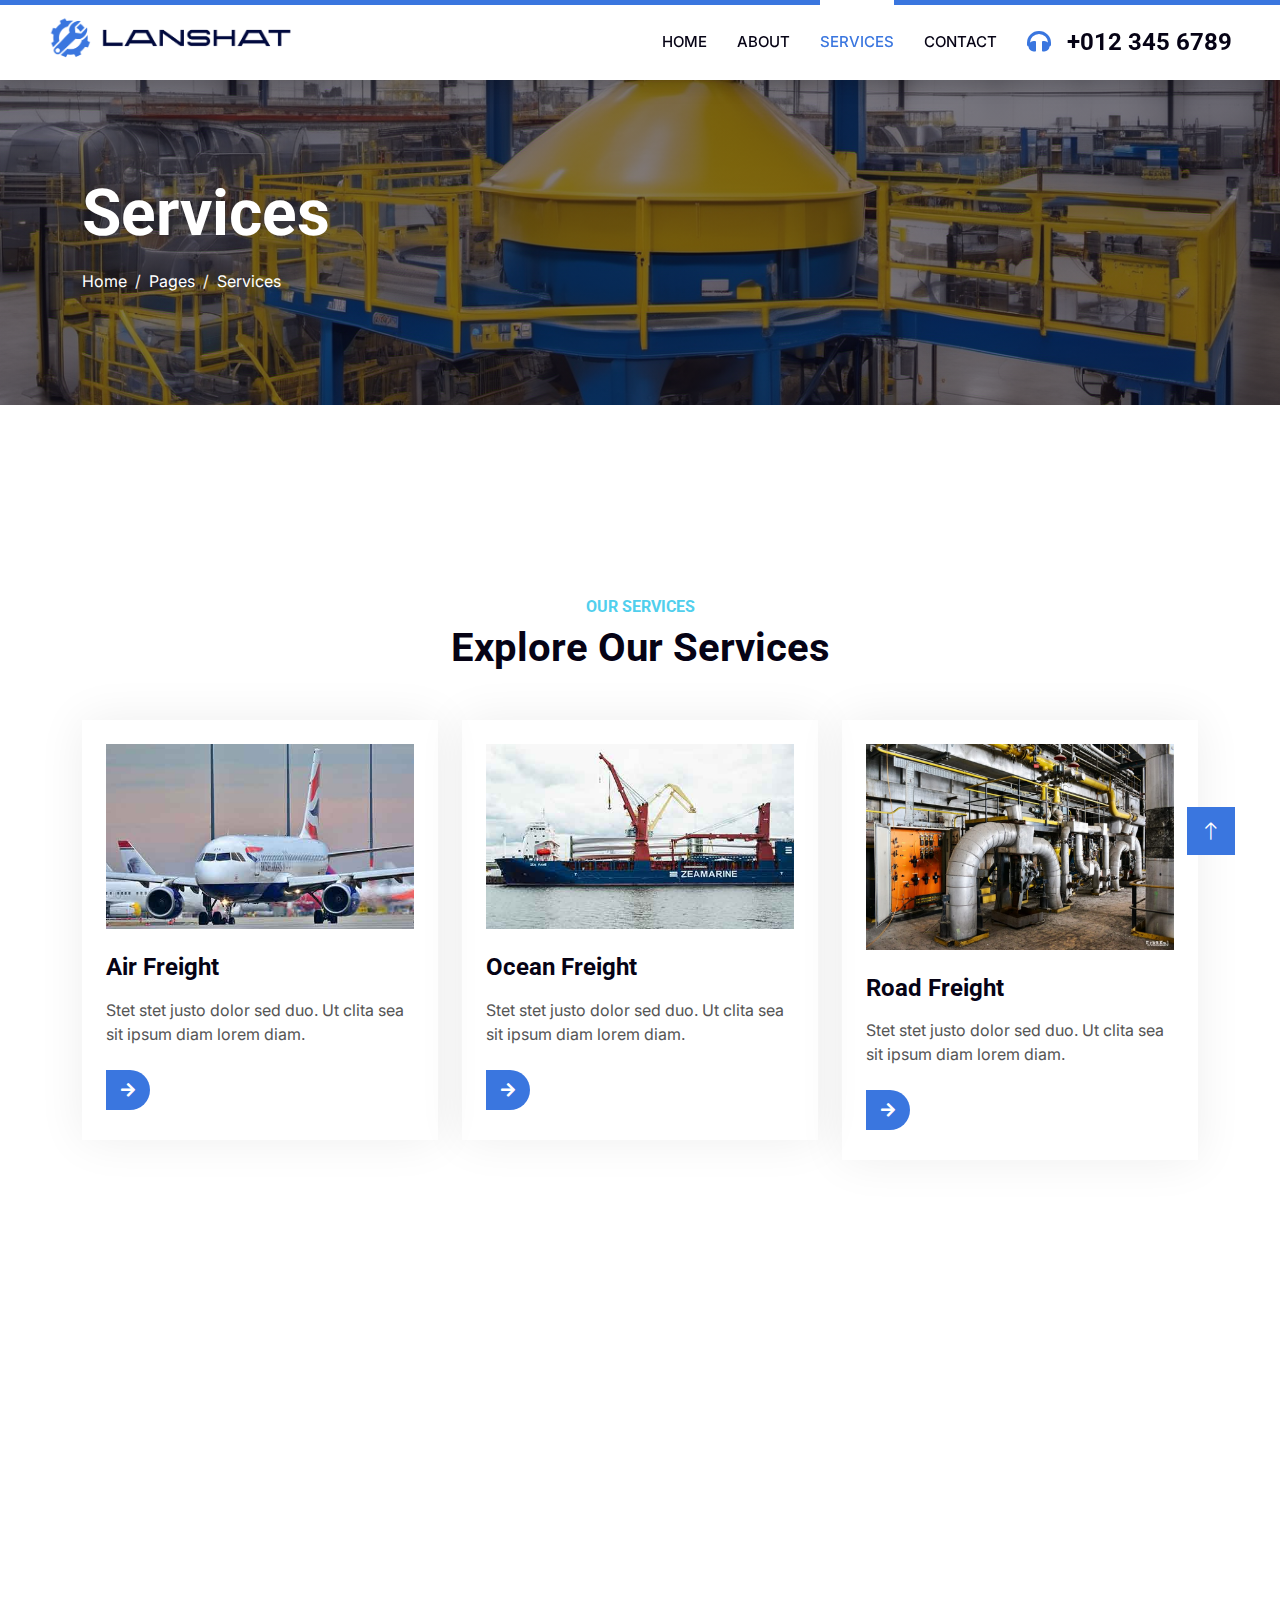
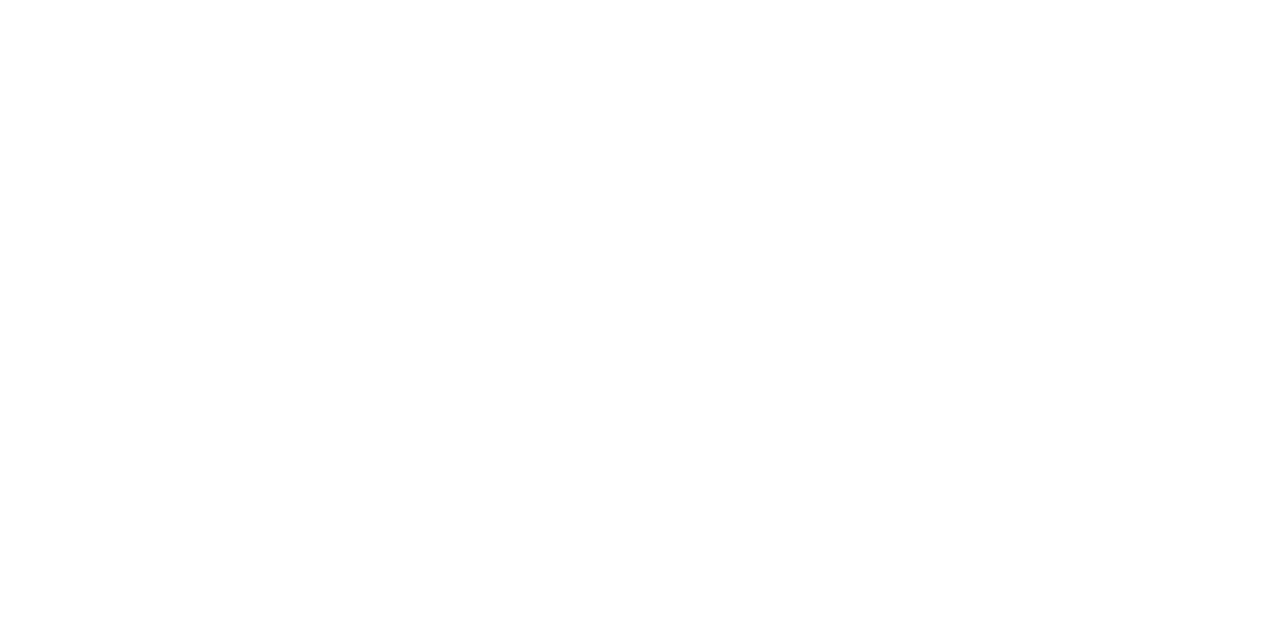
<file: service.html>
<!DOCTYPE html>
<html lang="en">

<head>
    <meta charset="utf-8">
    <title>Lanshat - Shipping Company Website Template</title>
    <meta content="width=device-width, initial-scale=1.0" name="viewport">
    <meta content="" name="keywords">
    <meta content="" name="description">

    <!-- Favicon -->
    <link href="img/favicon.ico" rel="icon">

    <!-- Google Web Fonts -->
    <link rel="preconnect" href="https://fonts.googleapis.com">
    <link rel="preconnect" href="https://fonts.gstatic.com" crossorigin>
    <link href="https://fonts.googleapis.com/css2?family=Inter:wght@400;600&family=Roboto:wght@500;700&display=swap" rel="stylesheet">

    <!-- Icon Font Stylesheet -->
    <link href="https://cdnjs.cloudflare.com/ajax/libs/font-awesome/5.10.0/css/all.min.css" rel="stylesheet">
    <link href="https://cdn.jsdelivr.net/npm/bootstrap-icons@1.4.1/font/bootstrap-icons.css" rel="stylesheet">

    <!-- Libraries Stylesheet -->
    <link href="lib/animate/animate.min.css" rel="stylesheet">
    <link href="lib/owlcarousel/assets/owl.carousel.min.css" rel="stylesheet">

    <!-- Customized Bootstrap Stylesheet -->
    <link href="css/bootstrap.min.css" rel="stylesheet">

    <!-- Template Stylesheet -->
    <link href="css/style.css" rel="stylesheet">
</head>

<body>
    <!-- Spinner Start -->
    <div id="spinner" class="show bg-white position-fixed translate-middle w-100 vh-100 top-50 start-50 d-flex align-items-center justify-content-center">
        <div class="spinner-grow text-primary" style="width: 3rem; height: 3rem;" role="status">
            <span class="sr-only">Loading...</span>
        </div>
    </div>
    <!-- Spinner End -->


    <!-- Navbar Start -->
    <nav class="navbar navbar-expand-lg bg-white navbar-light shadow border-top border-5 border-primary sticky-top p-0">
        <a href="index.html" class="navbar-brand bg-primary d-flex align-items-center px-4 px-lg-5">
            <h2 class="mb-2 text-white"><img src="img/LGO.png" style="width: 250px ;" alt=""></h2>
        </a>
        <button type="button" class="navbar-toggler me-4" data-bs-toggle="collapse" data-bs-target="#navbarCollapse">
            <span class="navbar-toggler-icon"></span>
        </button>
        <div class="collapse navbar-collapse" id="navbarCollapse">
            <div class="navbar-nav ms-auto p-4 p-lg-0">
                <a href="index.html" class="nav-item nav-link">Home</a>
                <a href="about.html" class="nav-item nav-link">About</a>
                <a href="service.html" class="nav-item nav-link active">Services</a>
                <!-- <div class="nav-item dropdown">
                    <a href="#" class="nav-link dropdown-toggle" data-bs-toggle="dropdown">Pages</a>
                    <div class="dropdown-menu fade-up m-0">
                        <a href="price.html" class="dropdown-item">Pricing Plan</a>
                        <a href="feature.html" class="dropdown-item">Features</a>
                        <a href="quote.html" class="dropdown-item">Free Quote</a>
                        <a href="team.html" class="dropdown-item">Our Team</a>
                        <a href="testimonial.html" class="dropdown-item">Testimonial</a>
                        <a href="404.html" class="dropdown-item">404 Page</a>
                    </div>
                </div> -->
                <a href="contact.html" class="nav-item nav-link">Contact</a>
            </div>
            <h4 class="m-0 pe-lg-5 d-none d-lg-block"><i class="fa fa-headphones text-primary me-3"></i>+012 345 6789</h4>
        </div>
    </nav>
    <!-- Navbar End -->


    <!-- Page Header Start -->
    <div class="container-fluid page-header py-5" style="margin-bottom: 6rem;">
        <div class="container py-5">
            <h1 class="display-3 text-white mb-3 animated slideInDown">Services</h1>
            <nav aria-label="breadcrumb animated slideInDown">
                <ol class="breadcrumb">
                    <li class="breadcrumb-item"><a class="text-white" href="#">Home</a></li>
                    <li class="breadcrumb-item"><a class="text-white" href="#">Pages</a></li>
                    <li class="breadcrumb-item text-white active" aria-current="page">Services</li>
                </ol>
            </nav>
        </div>
    </div>
    <!-- Page Header End -->


    <!-- Service Start -->
    <div class="container-xxl py-5">
        <div class="container py-5">
            <div class="text-center wow fadeInUp" data-wow-delay="0.1s">
                <h6 class="text-secondary text-uppercase">Our Services</h6>
                <h1 class="mb-5">Explore Our Services</h1>
            </div>
            <div class="row g-4">
                <div class="col-md-6 col-lg-4 wow fadeInUp" data-wow-delay="0.3s">
                    <div class="service-item p-4">
                        <div class="overflow-hidden mb-4">
                            <img class="img-fluid" src="img/service-1.jpg" alt="">
                        </div>
                        <h4 class="mb-3">Air Freight</h4>
                        <p>Stet stet justo dolor sed duo. Ut clita sea sit ipsum diam lorem diam.</p>
                        <a class="btn-slide mt-2" href=""><i class="fa fa-arrow-right"></i><span>Read More</span></a>
                    </div>
                </div>
                <div class="col-md-6 col-lg-4 wow fadeInUp" data-wow-delay="0.5s">
                    <div class="service-item p-4">
                        <div class="overflow-hidden mb-4">
                            <img class="img-fluid" src="img/service-2.jpg" alt="">
                        </div>
                        <h4 class="mb-3">Ocean Freight</h4>
                        <p>Stet stet justo dolor sed duo. Ut clita sea sit ipsum diam lorem diam.</p>
                        <a class="btn-slide mt-2" href=""><i class="fa fa-arrow-right"></i><span>Read More</span></a>
                    </div>
                </div>
                <div class="col-md-6 col-lg-4 wow fadeInUp" data-wow-delay="0.7s">
                    <div class="service-item p-4">
                        <div class="overflow-hidden mb-4">
                            <img class="img-fluid" src="img/service-3.jpg" alt="">
                        </div>
                        <h4 class="mb-3">Road Freight</h4>
                        <p>Stet stet justo dolor sed duo. Ut clita sea sit ipsum diam lorem diam.</p>
                        <a class="btn-slide mt-2" href=""><i class="fa fa-arrow-right"></i><span>Read More</span></a>
                    </div>
                </div>
                <div class="col-md-6 col-lg-4 wow fadeInUp" data-wow-delay="0.3s">
                    <div class="service-item p-4">
                        <div class="overflow-hidden mb-4">
                            <img class="img-fluid" src="img/service-4.jpg" alt="">
                        </div>
                        <h4 class="mb-3">Train Freight</h4>
                        <p>Stet stet justo dolor sed duo. Ut clita sea sit ipsum diam lorem diam.</p>
                        <a class="btn-slide mt-2" href=""><i class="fa fa-arrow-right"></i><span>Read More</span></a>
                    </div>
                </div>
                <div class="col-md-6 col-lg-4 wow fadeInUp" data-wow-delay="0.5s">
                    <div class="service-item p-4">
                        <div class="overflow-hidden mb-4">
                            <img class="img-fluid" src="img/service-5.jpg" alt="">
                        </div>
                        <h4 class="mb-3">Customs Clearance</h4>
                        <p>Stet stet justo dolor sed duo. Ut clita sea sit ipsum diam lorem diam.</p>
                        <a class="btn-slide mt-2" href=""><i class="fa fa-arrow-right"></i><span>Read More</span></a>
                    </div>
                </div>
                <div class="col-md-6 col-lg-4 wow fadeInUp" data-wow-delay="0.7s">
                    <div class="service-item p-4">
                        <div class="overflow-hidden mb-4">
                            <img class="img-fluid" src="img/service-6.jpg" alt="">
                        </div>
                        <h4 class="mb-3">Warehouse Solutions</h4>
                        <p>Stet stet justo dolor sed duo. Ut clita sea sit ipsum diam lorem diam.</p>
                        <a class="btn-slide mt-2" href=""><i class="fa fa-arrow-right"></i><span>Read More</span></a>
                    </div>
                </div>
            </div>
        </div>
    </div>
    <!-- Service End -->


    <!-- Testimonial Start -->
    <!-- <div class="container-xxl py-5 wow fadeInUp" data-wow-delay="0.1s">
        <div class="container py-5">
            <div class="text-center">
                <h6 class="text-secondary text-uppercase">Testimonial</h6>
                <h1 class="mb-0">Our Clients Say!</h1>
            </div>
            <div class="owl-carousel testimonial-carousel wow fadeInUp" data-wow-delay="0.1s">
                <div class="testimonial-item p-4 my-5">
                    <i class="fa fa-quote-right fa-3x text-light position-absolute top-0 end-0 mt-n3 me-4"></i>
                    <div class="d-flex align-items-end mb-4">
                        <img class="img-fluid flex-shrink-0" src="img/testimonial-1.jpg" style="width: 80px; height: 80px;">
                        <div class="ms-4">
                            <h5 class="mb-1">Client Name</h5>
                            <p class="m-0">Profession</p>
                        </div>
                    </div>
                    <p class="mb-0">Tempor erat elitr rebum at clita. Diam dolor diam ipsum sit diam amet diam et eos. Clita erat ipsum et lorem et sit.</p>
                </div>
                <div class="testimonial-item p-4 my-5">
                    <i class="fa fa-quote-right fa-3x text-light position-absolute top-0 end-0 mt-n3 me-4"></i>
                    <div class="d-flex align-items-end mb-4">
                        <img class="img-fluid flex-shrink-0" src="img/testimonial-2.jpg" style="width: 80px; height: 80px;">
                        <div class="ms-4">
                            <h5 class="mb-1">Client Name</h5>
                            <p class="m-0">Profession</p>
                        </div>
                    </div>
                    <p class="mb-0">Tempor erat elitr rebum at clita. Diam dolor diam ipsum sit diam amet diam et eos. Clita erat ipsum et lorem et sit.</p>
                </div>
                <div class="testimonial-item p-4 my-5">
                    <i class="fa fa-quote-right fa-3x text-light position-absolute top-0 end-0 mt-n3 me-4"></i>
                    <div class="d-flex align-items-end mb-4">
                        <img class="img-fluid flex-shrink-0" src="img/testimonial-3.jpg" style="width: 80px; height: 80px;">
                        <div class="ms-4">
                            <h5 class="mb-1">Client Name</h5>
                            <p class="m-0">Profession</p>
                        </div>
                    </div>
                    <p class="mb-0">Tempor erat elitr rebum at clita. Diam dolor diam ipsum sit diam amet diam et eos. Clita erat ipsum et lorem et sit.</p>
                </div>
                <div class="testimonial-item p-4 my-5">
                    <i class="fa fa-quote-right fa-3x text-light position-absolute top-0 end-0 mt-n3 me-4"></i>
                    <div class="d-flex align-items-end mb-4">
                        <img class="img-fluid flex-shrink-0" src="img/testimonial-4.jpg" style="width: 80px; height: 80px;">
                        <div class="ms-4">
                            <h5 class="mb-1">Client Name</h5>
                            <p class="m-0">Profession</p>
                        </div>
                    </div>
                    <p class="mb-0">Tempor erat elitr rebum at clita. Diam dolor diam ipsum sit diam amet diam et eos. Clita erat ipsum et lorem et sit.</p>
                </div>
            </div>
        </div>
    </div> -->
    <!-- Testimonial End -->


    <!-- Footer Start -->
    <div class="container-fluid bg-dark text-light footer pt-5 wow fadeIn" data-wow-delay="0.1s" style="margin-top: 6rem;">
        <div class="container py-5">
            <div class="row g-5">
                <div class="col-lg-3 col-md-6">
                    <h4 class="text-light mb-4">Address</h4>
                    <p class="mb-2"><i class="fa fa-map-marker-alt me-3"></i>17-Aqaba-Street, Alexandria, Egypt</p>
                    <p class="mb-2"><i class="fa fa-phone-alt me-3"></i>+201224070331</p>
                    <p class="mb-2"><i class="fa fa-envelope me-3"></i>lanshat@yahoo.com</p>
                    <div class="d-flex pt-2">
                        <a class="btn btn-outline-light btn-social" href=""><i class="fab fa-twitter"></i></a>
                        <a class="btn btn-outline-light btn-social" href="https://www.facebook.com/Lanshat/"><i class="fab fa-facebook-f"></i></a>
                        <a class="btn btn-outline-light btn-social" href=""><i class="fab fa-youtube"></i></a>
                        <a class="btn btn-outline-light btn-social" href=""><i class="fab fa-linkedin-in"></i></a>
                    </div>
                </div>
                <div class="col-lg-3 col-md-6">
                    <h4 class="text-light mb-4">Products</h4>
                    <a class="btn btn-link" href="./Machine-1.html">Chemical Machines</a>
                    <a class="btn btn-link" href="./Machine-2.html">Farming Machines</a>
                    <a class="btn btn-link" href="./Machine-3.html">Factory Machines</a>
                    <!-- <a class="btn btn-link" href="">Logistic Solutions</a>
                    <a class="btn btn-link" href="">Industry solutions</a> -->
                </div>
                <div class="col-lg-3 col-md-6">
                    <h4 class="text-light mb-4">Quick Links</h4>
                    <a class="btn btn-link" href="./about.html">About Us</a>
                    <a class="btn btn-link" href="./contact.html">Contact Us</a>
                    <a class="btn btn-link" href="./service.html">Our Services</a>
                </div>
                <!-- <div class="col-lg-3 col-md-6">
                    <h4 class="text-light mb-4">Newsletter</h4>
                    <p>Dolor amet sit justo amet elitr clita ipsum elitr est.</p>
                    <div class="position-relative mx-auto" style="max-width: 400px;">
                        <input class="form-control border-0 w-100 py-3 ps-4 pe-5" type="text" placeholder="Your email">
                        <button type="button" class="btn btn-primary py-2 position-absolute top-0 end-0 mt-2 me-2">SignUp</button>
                    </div>
                </div> -->
            </div>
        </div>
        <div class="container">
            <div class="copyright">
                <div class="row">
                    <div class="col-md-6 text-center text-md-start mb-3 mb-md-0">
                        &copy; <a class="border-bottom" href="#" style="color: rgb('58,118,223');">Lanshat</a>, All Right Reserved.
                    </div>
                </div>
            </div>
        </div>
    </div>
    <!-- Footer End -->


    <!-- Back to Top -->
    <a href="#" class="btn btn-lg btn-primary btn-lg-square rounded-0 back-to-top"><i class="bi bi-arrow-up"></i></a>


    <!-- JavaScript Libraries -->
    <script src="https://code.jquery.com/jquery-3.4.1.min.js"></script>
    <script src="https://cdn.jsdelivr.net/npm/bootstrap@5.0.0/dist/js/bootstrap.bundle.min.js"></script>
    <script src="lib/wow/wow.min.js"></script>
    <script src="lib/easing/easing.min.js"></script>
    <script src="lib/waypoints/waypoints.min.js"></script>
    <script src="lib/counterup/counterup.min.js"></script>
    <script src="lib/owlcarousel/owl.carousel.min.js"></script>

    <!-- Template Javascript -->
    <script src="js/main.js"></script>
</body>

</html>
</file>
<file: css/style.css>
/********** Template CSS **********/
:root {
    --primary: #3A76DF;
    --secondary: rgb(43,157,233);
    --light: #F8F2F0;
    --dark: #060315;
}

.fw-medium {
    font-weight: 600 !important;
}
* {
    text-decoration: none;

}

.product {
    margin: 50px;
    height: 200px;
}
.product .container .text  {
    text-decoration: none;
    color: black;
    margin-left: 20px;
    padding-top: 10px;
}
.product .container .text h4 {
    font-size: 25px;
}
.product .container .text span {
    color: blue;
}
.product .container {
    display: grid;
    grid-template-columns: 1fr auto ;
    border-radius: 20px;
    background: linear-gradient(154deg, #3a77df63  ,rgba(179, 179, 179, 0.153) 62%);
    padding-left: 0;
    transition: 0.5s ease-in-out;
    border: solid rgba(128, 128, 128, 0.455);
}
.product .container:hover{
transform: scale(0.9);
}
.product img {
    height: 200px;
    width: 200px;

    border-bottom-left-radius: 20px;
    border-top-left-radius: 20px;
}
.loc {
    display: flex;
}
.product .container .text .loc i {
    height: 12px;
}
.loc p {
    margin: 0;
    margin-left: 5px;
}

.back-to-top {
    position: fixed;
    display: none;
    right: 45px;
    bottom: 45px;
    z-index: 99;
}
*::selection {
background-color: #3A76DF;
}

/*** Spinner ***/
#spinner {
    opacity: 0;
    visibility: hidden;
    transition: opacity .5s ease-out, visibility 0s linear .5s;
    z-index: 99999;
}

#spinner.show {
    transition: opacity .5s ease-out, visibility 0s linear 0s;
    visibility: visible;
    opacity: 1;
}


/*** Button ***/
.btn {
    font-weight: 600;
    transition: .5s;
}

.btn.btn-primary,
.btn.btn-secondary {
    color: #FFFFFF;
}

.btn-square {
    width: 38px;
    height: 38px;
}

.btn-sm-square {
    width: 32px;
    height: 32px;
}

.btn-lg-square {
    width: 48px;
    height: 48px;
}

.btn-square,
.btn-sm-square,
.btn-lg-square {
    padding: 0;
    display: flex;
    align-items: center;
    justify-content: center;
    font-weight: normal;
}

/*** Navbar ***/
.navbar .dropdown-toggle::after {
    border: none;
    content: "\f107";
    font-family: "Font Awesome 5 Free";
    font-weight: 900;
    vertical-align: middle;
    margin-left: 8px;
}

.navbar-light .navbar-nav .nav-link {
    position: relative;
    margin-right: 30px;
    padding: 25px 0;
    color: #FFFFFF;
    font-size: 15px;
    text-transform: uppercase;
    outline: none;
}
.navbar-light .navbar-nav .nav-link:hover,
.navbar-light .navbar-nav .nav-link.active {
    color: var(--primary);
}

@media (max-width: 991.98px) {
    .navbar-light .navbar-nav .nav-link  {
        margin-right: 0;
        padding: 10px 0;
    }
    .product {
        display: none;
    }

    .navbar-light .navbar-nav {
        border-top: 1px solid #EEEEEE;
    }
    .navbar-expand-lg .navbar-brand .text-white img { 
        width: 150px !important; 
    }
    .navbar-light .navbar-brand,
    .navbar-light a.btn {
    height: 50px !important;
}
}

.navbar-light .navbar-brand,
.navbar-light a.btn {
    height: 75px;
}

.navbar-light .navbar-nav .nav-link {
    color: var(--dark);
    font-weight: 500;
}

.navbar-light.sticky-top {
    top: -100px;
    transition: .5s;
    
}

@media (min-width: 992px) {
    .navbar-light .navbar-nav .nav-link::before {
        position: absolute;
        content: "";
        width: 0;
        height: 5px;
        top: -6px;
        left: 50%;
        background: #FFFFFF;
        transition: .5s;
    }

    .navbar-light .navbar-nav .nav-link:hover::before,
    .navbar-light .navbar-nav .nav-link.active::before {
        width: 100%;
        left: 0;
    }

    .navbar-light .navbar-nav .nav-link.nav-contact::before {
        display: none;
    }

    .navbar .nav-item .dropdown-menu {
        display: block;
        border: none;
        margin-top: 0;
        top: 150%;
        opacity: 0;
        visibility: hidden;
        transition: .5s;
    }

    .navbar .nav-item:hover .dropdown-menu {
        top: 100%;
        visibility: visible;
        transition: .5s;
        opacity: 1;
    }

}


/*** Header ***/
@media (max-width: 768px) {
    .header-carousel .owl-carousel-item {
        position: relative;
        min-height: 500px;
    }
    
    .header-carousel .owl-carousel-item img {
        position: absolute;
        width: 100%;
        height: 100%;
        object-fit: cover;
    }

    .header-carousel .owl-carousel-item h5,
    .header-carousel .owl-carousel-item p {
        font-size: 14px !important;
        font-weight: 400 !important;
    }

    .header-carousel .owl-carousel-item h1 {
        font-size: 30px;
        font-weight: 600;
    }
}

.header-carousel .owl-nav {
    position: absolute;
    top: 50%;
    right: 8%;
    transform: translateY(-50%);
    display: flex;
    flex-direction: column;
}

.header-carousel .owl-nav .owl-prev,
.header-carousel .owl-nav .owl-next {
    margin: 7px 0;
    width: 45px;
    height: 45px;
    display: flex;
    align-items: center;
    justify-content: center;
    color: #FFFFFF;
    background: transparent;
    border: 1px solid #FFFFFF;
    border-radius: 45px;
    font-size: 22px;
    transition: .5s;
}

.header-carousel .owl-nav .owl-prev:hover,
.header-carousel .owl-nav .owl-next:hover {
    background: var(--primary);
    border-color: var(--primary);
}

.page-header {
    background: linear-gradient(rgba(6, 3, 21, .5), rgba(6, 3, 21, .5)), url(../img/centrifuge_5.png) center center no-repeat;
    background-size: cover;
}

.breadcrumb-item + .breadcrumb-item::before {
    color: var(--light);
}


/*** About ***/
@media (min-width: 992px) {
    .container.about {
        max-width: 100% !important;
    }

    .about-text  {
        padding-right: calc(((100% - 960px) / 2) + .75rem);
    }
}

@media (min-width: 1200px) {
    .about-text  {
        padding-right: calc(((100% - 1140px) / 2) + .75rem);
    }
}

@media (min-width: 1400px) {
    .about-text  {
        padding-right: calc(((100% - 1320px) / 2) + .75rem);
    }
}


/*** Feature ***/
@media (min-width: 992px) {
    .container.feature {
        max-width: 100% !important;
    }

    .feature-text  {
        padding-left: calc(((100% - 960px) / 2) + .75rem);
    }
}

@media (min-width: 1200px) {
    .feature-text  {
        padding-left: calc(((100% - 1140px) / 2) + .75rem);
    }
}

@media (min-width: 1400px) {
    .feature-text  {
        padding-left: calc(((100% - 1320px) / 2) + .75rem);
    }
}


/*** Service, Price & Team ***/
.service-item,
.price-item,
.team-item {
    box-shadow: 0 0 45px rgba(0, 0, 0, .07);
}

.service-item img,
.team-item img {
    transition: .5s;
}

.service-item:hover img,
.team-item:hover img {
    transform: scale(1.1);
}

.service-item a.btn-slide,
.price-item a.btn-slide,
.team-item div.btn-slide {
    position: relative;
    display: inline-block;
    overflow: hidden;
    font-size: 0;
}

.service-item a.btn-slide i,
.service-item a.btn-slide span,
.price-item a.btn-slide i,
.price-item a.btn-slide span,
.team-item div.btn-slide i,
.team-item div.btn-slide span {
    position: relative;
    height: 40px;
    padding: 0 15px;
    display: inline-flex;
    align-items: center;
    font-size: 16px;
    color: #FFFFFF;
    background: var(--primary);
    border-radius: 0 35px 35px 0;
    transition: .5s;
    z-index: 2;
}

.team-item div.btn-slide span a i {
    padding: 0 10px;
}

.team-item div.btn-slide span a:hover i {
    background: var(--secondary);
}

.service-item a.btn-slide span,
.price-item a.btn-slide span,
.team-item div.btn-slide span {
    padding-left: 0;
    left: -100%;
    z-index: 1;
}

.service-item:hover a.btn-slide i,
.price-item:hover a.btn-slide i,
.team-item:hover div.btn-slide i {
    border-radius: 0;
}

.service-item:hover a.btn-slide span,
.price-item:hover a.btn-slide span,
.team-item:hover div.btn-slide span {
    left: 0;
}

.service-item a.btn-slide:hover i,
.service-item a.btn-slide:hover span,
.price-item a.btn-slide:hover i,
.price-item a.btn-slide:hover span {
    background: var(--secondary);
}


/*** Testimonial ***/
.testimonial-carousel .owl-item .testimonial-item {
    position: relative;
    transition: .5s;
}

.testimonial-carousel .owl-item.center .testimonial-item {
    box-shadow: 0 0 45px rgba(0, 0, 0, .08);
    animation: pulse 1s ease-out .5s;
}

.testimonial-carousel .owl-dots {
    display: flex;
    align-items: center;
    justify-content: center;
}

.testimonial-carousel .owl-dot {
    position: relative;
    display: inline-block;
    margin: 0 5px;
    width: 15px;
    height: 15px;
    background: var(--primary);
    border: 5px solid var(--light);
    border-radius: 15px;
    transition: .5s;
}

.testimonial-carousel .owl-dot.active {
    background: var(--light);
    border-color: var(--primary);
}


/*** Contact ***/
@media (min-width: 992px) {
    .container.contact-page {
        max-width: 100% !important;
    }

    .contact-page .contact-form  {
        padding-left: calc(((100% - 960px) / 2) + .75rem);
    }
}

@media (min-width: 1200px) {
    .contact-page .contact-form  {
        padding-left: calc(((100% - 1140px) / 2) + .75rem);
    }
}

@media (min-width: 1400px) {
    .contact-page .contact-form  {
        padding-left: calc(((100% - 1320px) / 2) + .75rem);
    }
}


/*** Footer ***/
.footer {
    background: linear-gradient(rgba(6, 3, 21, .5), rgba(6, 3, 21, .5)), url(../img/map.png) center center no-repeat;
    background-size: cover;
}

.footer .btn.btn-social {
    margin-right: 5px;
    width: 35px;
    height: 35px;
    display: flex;
    align-items: center;
    justify-content: center;
    color: var(--light);
    border: 1px solid #FFFFFF;
    border-radius: 35px;
    transition: .3s;
}

.footer .btn.btn-social:hover {
    color: var(--primary);
}

.footer .btn.btn-link {
    display: block;
    margin-bottom: 5px;
    padding: 0;
    text-align: left;
    color: #FFFFFF;
    font-size: 15px;
    font-weight: normal;
    text-transform: capitalize;
    transition: .3s;
}

.footer .btn.btn-link::before {
    position: relative;
    content: "\f105";
    font-family: "Font Awesome 5 Free";
    font-weight: 900;
    margin-right: 10px;
}

.footer .btn.btn-link:hover {
    letter-spacing: 1px;
    box-shadow: none;
}

.footer .copyright {
    padding: 25px 0;
    font-size: 15px;
    border-top: 1px solid rgba(256, 256, 256, .1);
}

.footer .copyright a {
    color: var(--light);
}
</file>
